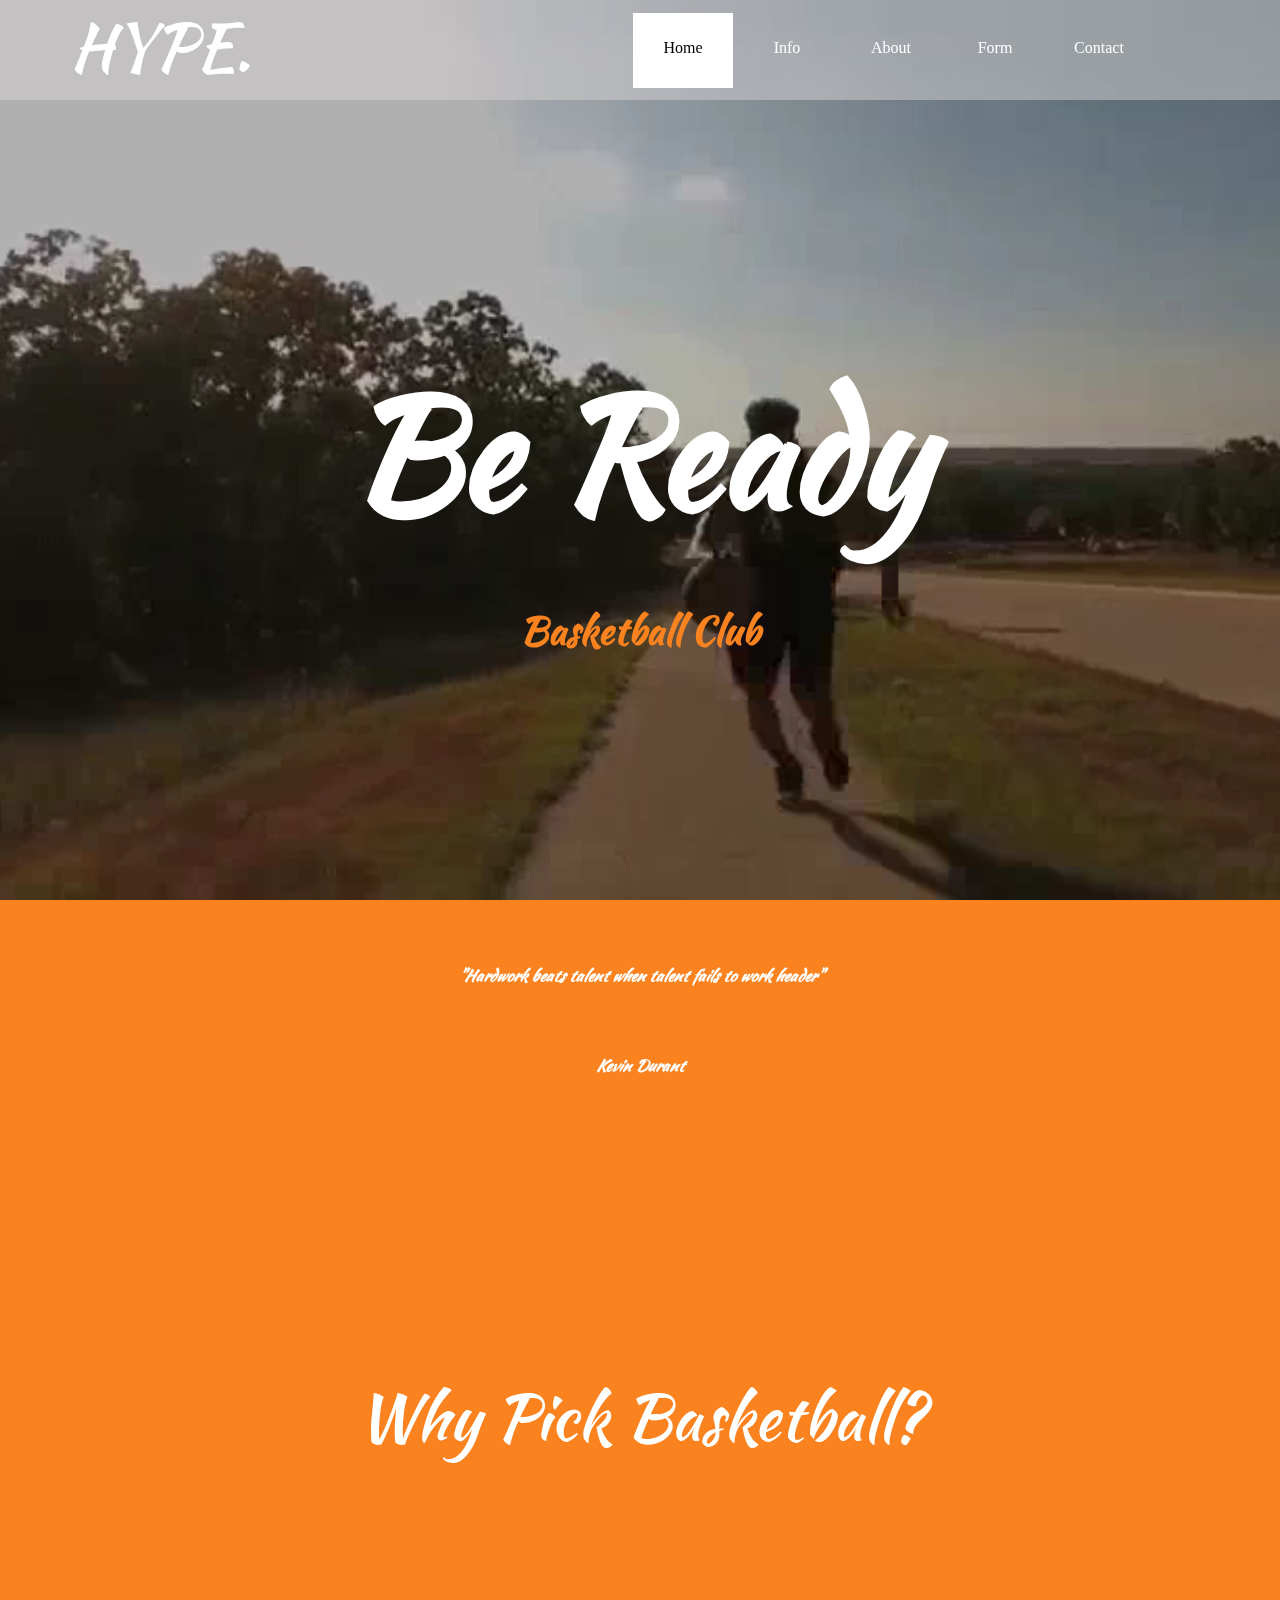
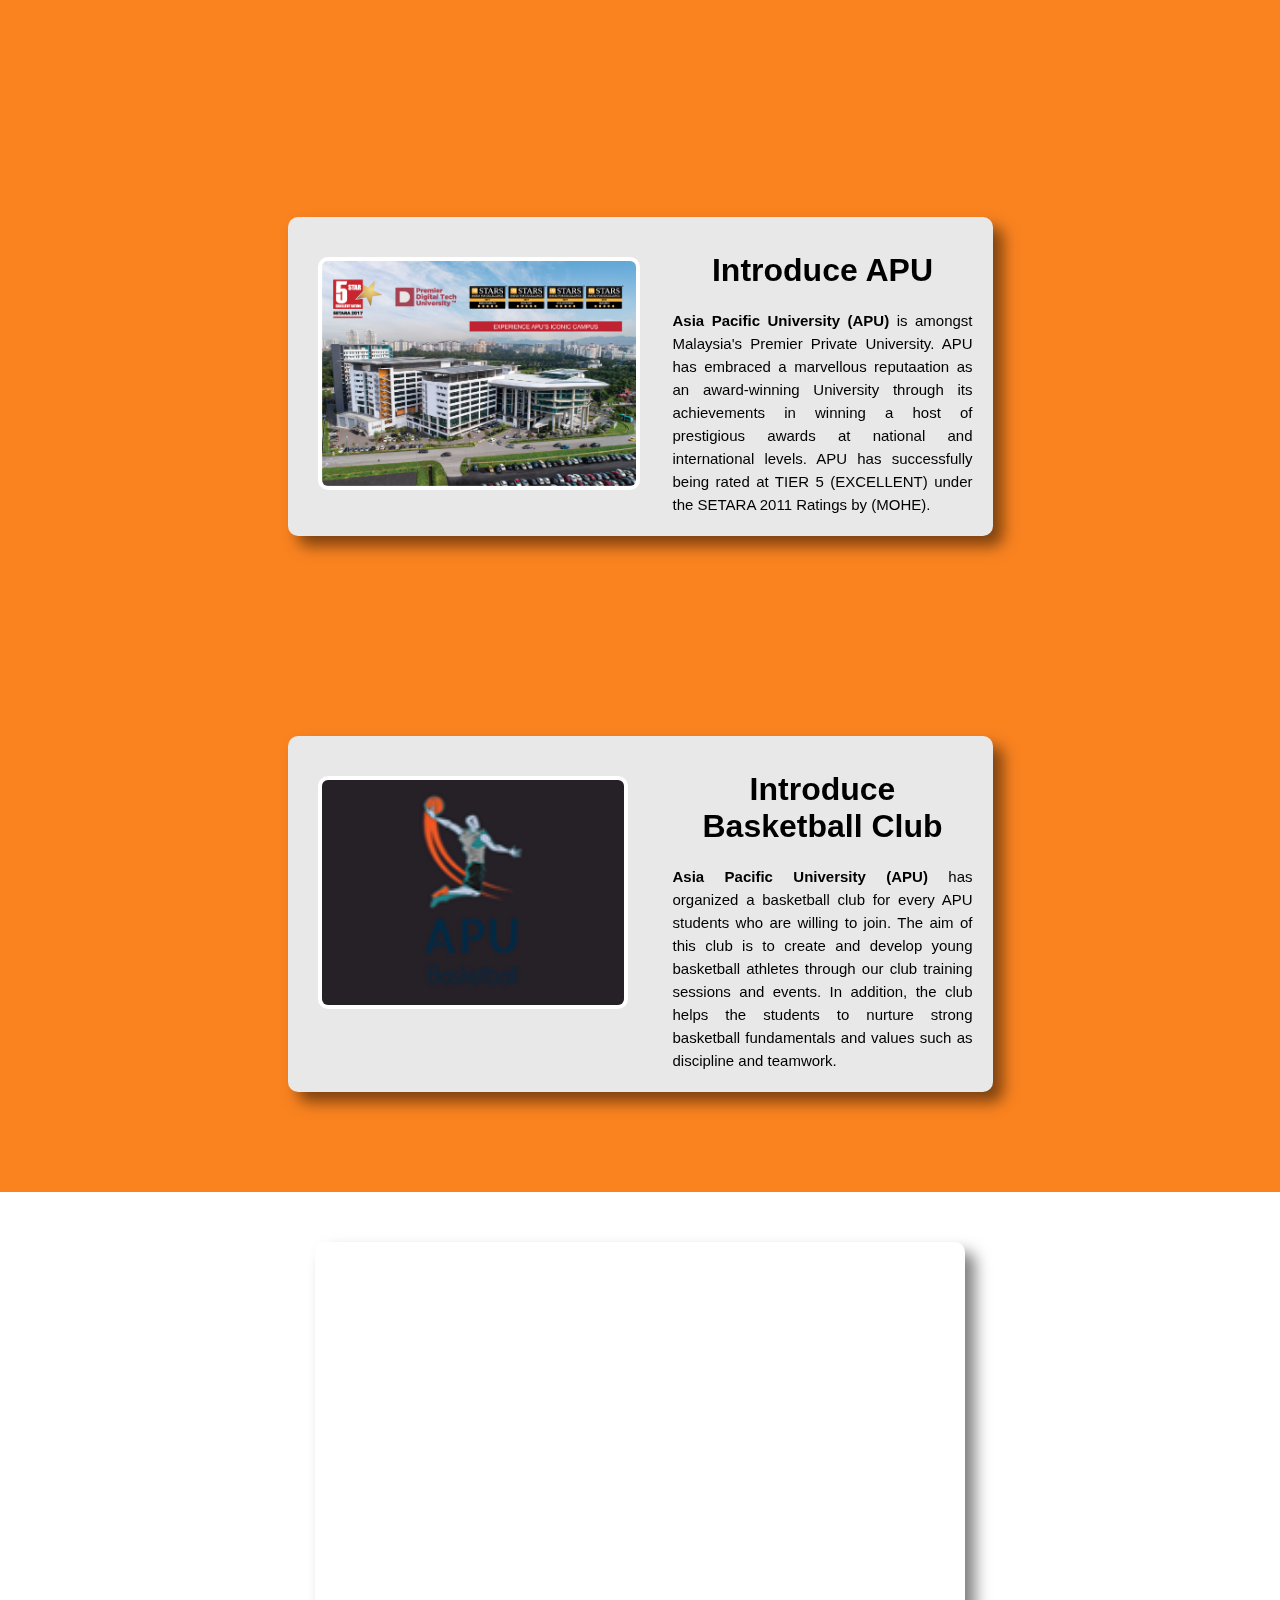
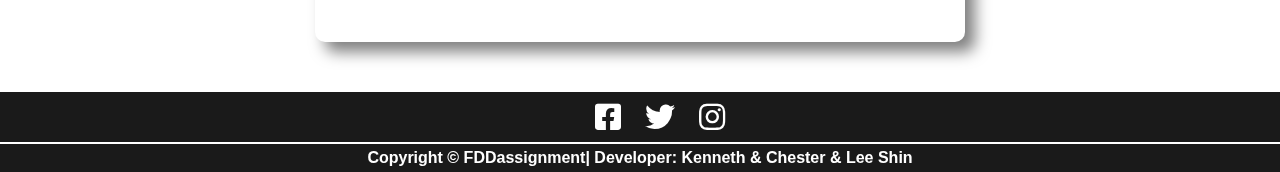
<file: index.html>
<html>
<head>
    <meta charset="utf-8">
    <meta name = "description" content = "Home Page">
    <meta name="viewport" content="width=device-width, initial-scale=1.0">
    <Title>Basketball Club</Title>
    <link rel="stylesheet" type="text/css" href="styling.css">
    <link rel="stylesheet" href="https://use.fontawesome.com/releases/v5.8.1/css/all.css">
    <script src="https://code.jquery.com/jquery-3.3.1.js"></script>
    <script type="text/javascript" src="functioning.js"></script>
</head>
<body>
<header>
    <button onclick="topFunction()" id="BUTton"><i class="fas fa-arrow-up"></i></button> <!--This is a scrolltotop button-->
    <nav id="navi" onscroll="navFunction()">
        <div class="toggle">
                <i class="fas fa-bars menu"></i>
        </div>
        <div class="logocnt">
            <p class="logo">HYPE.</p>
        </div>
        <ul class="topnav">
            <li><a href="index.html" class="unique">Home</a></li>
            <li class="dropdown"><a href="#" class="dropbtn">Info</a>
                <div class="dropdown-content">
                    <a href="event.html">Event</a>
                    <a href="getinvolved.html">Get Involved</a>
                    <a href="news.html" class="last">News</a>
                </div>
            </li>
            <li class="dropdown"><a href="#" class="dropbtn">About</a>
                <div class="dropdown-content">
                    <a href="basketball.html">Basketball</a>
                    <a href="history.html">History</a>
                    <a href="gallery.html" class="last">Gallery</a>
                </div>
            </li>
            <li class="dropdown"><a href="#" class="dropbtn">Form</a>
                <div class="dropdown-content">
                    <a href="registration.html">Registration</a>
                    <a href="feedbackform.html" class="last">Feedback</a>
                </div>
            </li>
            <li><a href="contact.html">Contact</a></li>
        </ul>
    </nav>
</header>
<section class="section_1" width="100%">
    <div class="parallax_1">
        <video autoplay muted loop id="HomeVideo" preload="true" src="home_basketball.mp4" type="video/mp4"></video></video>
        <div class="textcontainer_1">
            <div class="logo">
                Be Ready
            </div>
            <div class="support">
                Basketball Club
            </div>
        </div>
    </div>
    <div class="quotetext">
        <i class="quoteitalic">"Hardwork beats talent when talent fails to work header"</i>
        <p class="authoritalic">Kevin Durant</p>
    </div>
</section>



<div class="parallax2">
    <div class="para2cont">
        <div class="para2icon"><p>Why Pick Basketball?</p>
        </div>
        <div class="para2content">
            <ul>
                <li><i class="fas fa-basketball-ball hmmm"></i> It’s a team sport, but one player can make a huge impact.</li>
                <li><i class="fas fa-basketball-ball hmmm"></i>  Basketball is one of the cheapest sports to play.</li>
                <li><i class="fas fa-basketball-ball hmmm"></i>  Physically, it’s probably one of the best for the human body.</li>
                <li><i class="fas fa-basketball-ball hmmm"></i>  In basketball, you can play one-on-one or up to ten people at once.</li>
                <li><i class="fas fa-basketball-ball hmmm"></i>  The NBA is easily the coolest sports league.</li>
            </ul>
        </div>

    </div>
</div>

<section class="section_2">
    <div class="flexcenter">
        <div class="sec_responsive">
        <div class="sec_2_1">
                <img src="apuimg.png" alt="APU" class="apu_image">
                <div class="overlay">
                    <div class="text"><a href="http://www.apu.edu.my/" target="_blank">Click here to Visit</a></div>
                </div>
        </div>
        <div class="content_1">
            <h1>Introduce APU</h1>
            <p><b>Asia Pacific University (APU) </b> is amongst Malaysia's Premier Private University. APU has embraced a marvellous reputaation as an award-winning University through its achievements in winning a host of prestigious awards at national and international levels. APU has successfully being rated at TIER 5 (EXCELLENT) under the SETARA 2011 Ratings by (MOHE).</p>
        </div>
        </div>
        <div class="sec_responsive">
        <div class="sec_2_2">
            <img src="clubimg.png" alt="club" class="club_image">
                <div class="overlay">
                    <div class="text"><a href="https://www.facebook.com/groups/714160195281069/" target="_blank">Click here to Visit</a>
                    </div>
                </div>
        </div>
        <div class="content_1">
            <h1>Introduce Basketball Club</h1>
            <p><b>Asia Pacific University (APU) </b> has organized a basketball club for every APU students who are willing to join. The aim of this club is to create and develop young basketball athletes through our club training sessions and events. In addition, the club helps the students to nurture strong basketball fundamentals and values such as discipline and teamwork.</p>
        </div> 
        </div> 
    </div>
</section>

<div class="parallax_3">
    <div class="para3cont">
        <iframe width="560" height="315" src="https://www.youtube.com/embed/7IxXJReoymA" frameborder="0" allow="accelerometer; autoplay; encrypted-media; gyroscope; picture-in-picture" allowfullscreen></iframe>
    </div>
</div>

<footer>
    <div class="icon">
        <ul>
            <li><a href="www.facebook.com"><i class="fab fa-facebook-square"></i></a></li>
            <li><a href="www.twitter.com"><i class="fab fa-twitter"></i></a></li>
            <li><a href="www.instagram.com"><i class="fab fa-instagram"></i></a></li>
        </ul>
    </div>
    <hr color="white"/>
    <div class="copyright">
        Copyright &copy; FDDassignment| Developer: Kenneth & Chester & Lee Shin
    </div>
</footer>
</body>

</html>
</file>
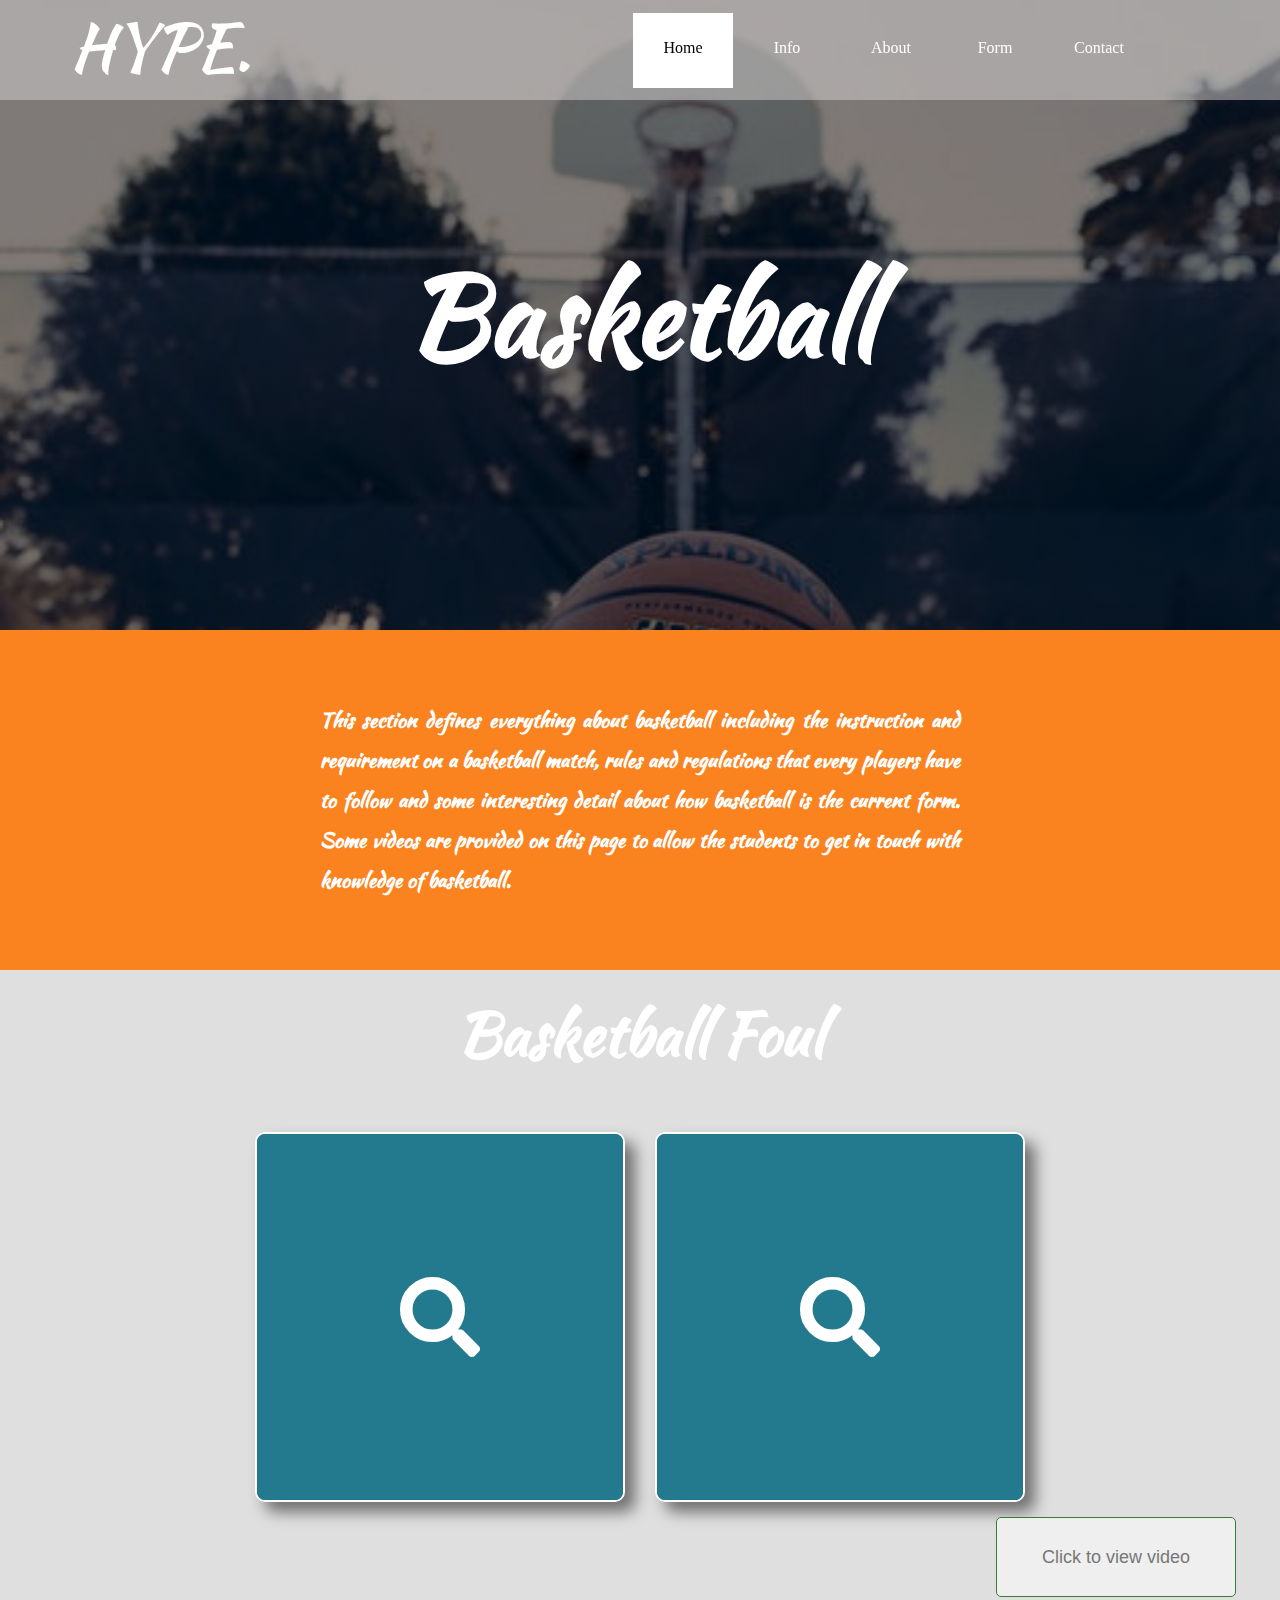
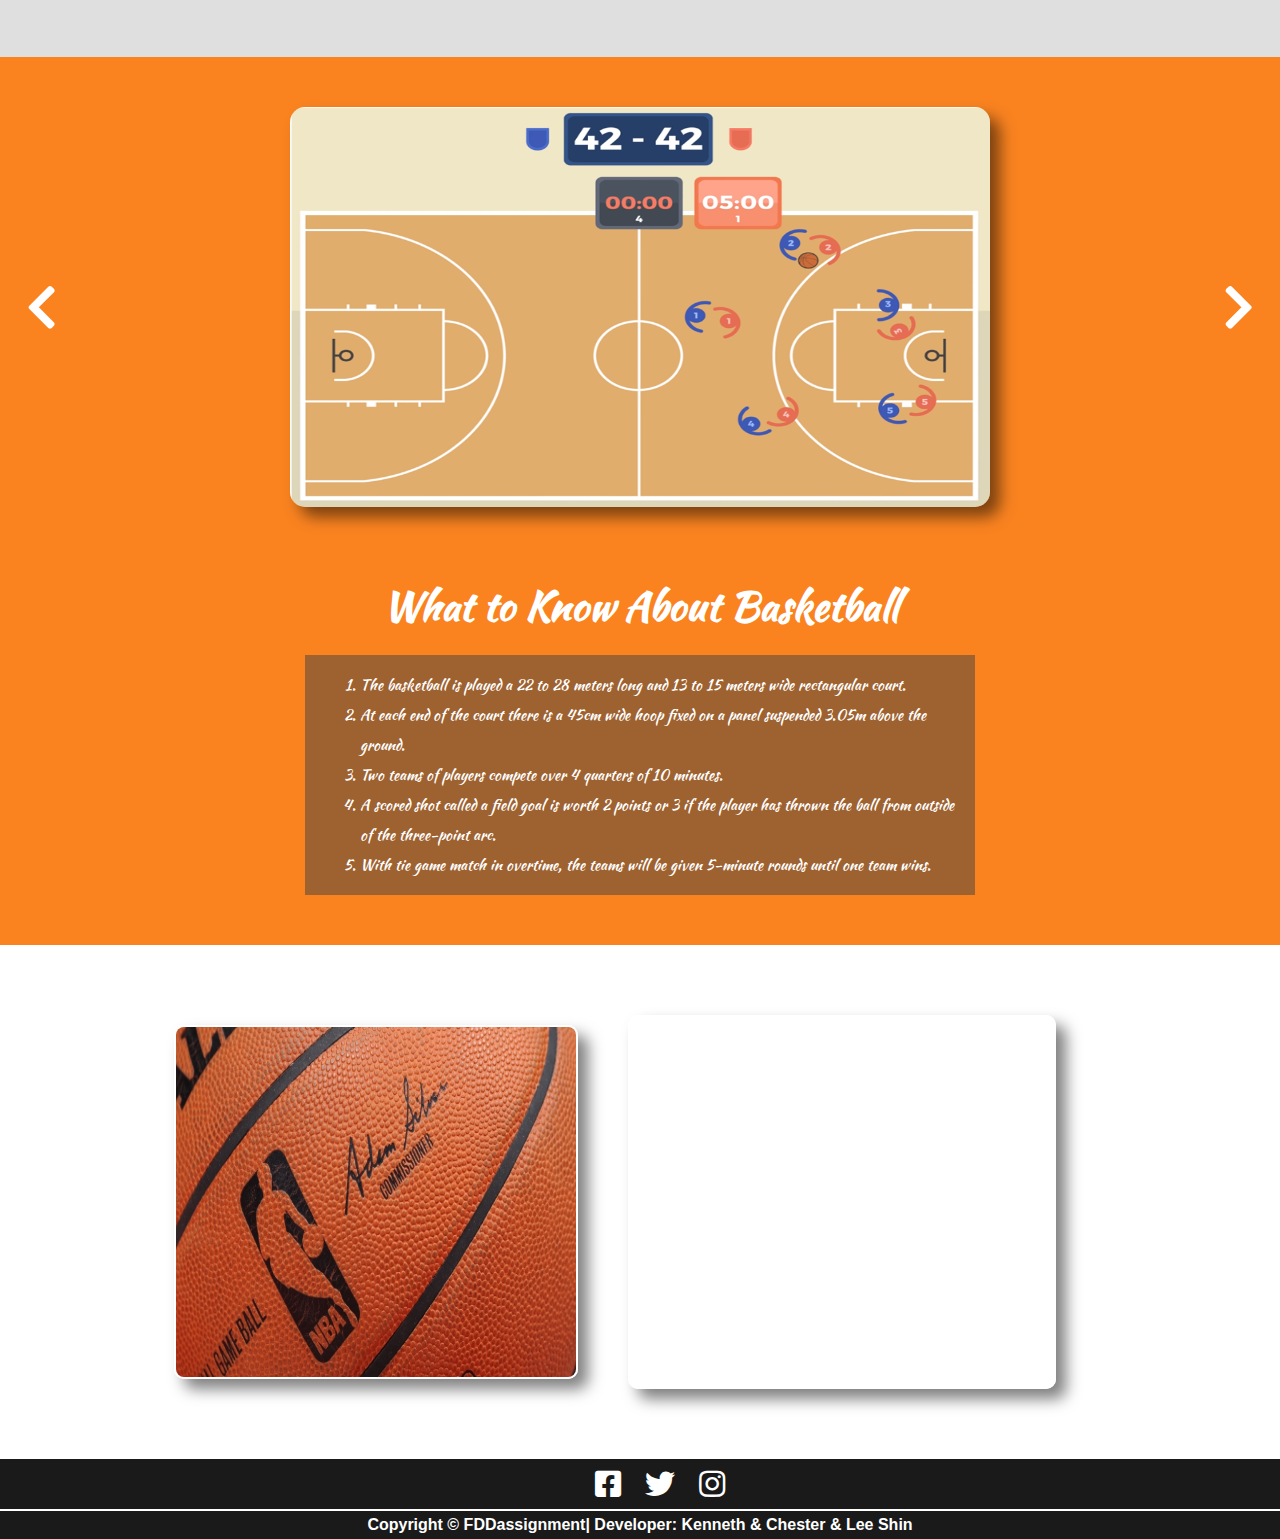
<file: basketball.html>
<html>
<head>
    <meta charset="utf-8">
    <meta name = "description" content = "Home Page">
    <meta name="viewport" content="width=device-width, initial-scale=1.0">
    <Title>Basketball Club</Title>
    <link rel="stylesheet" type="text/css" href="styling.css">
    <link rel="stylesheet" href="https://use.fontawesome.com/releases/v5.8.1/css/all.css">
    <script src="https://code.jquery.com/jquery-3.3.1.js"></script>
    <script type="text/javascript" src="functioning.js"></script>
</head>
<body>
<header>
    <button onclick="topFunction()" id="BUTton"><i class="fas fa-arrow-up"></i></button> <!--This is a scrolltotop button-->
    <nav id="navi" onscroll="navFunction()">
        <div class="toggle">
                <i class="fas fa-bars menu"></i>
        </div>
        <div class="logocnt">
            <p class="logo">HYPE.</p>
        </div>
        <ul class="topnav">
            <li><a href="index.html" class="unique">Home</a></li>
            <li class="dropdown"><a href="#" class="dropbtn">Info</a>
                <div class="dropdown-content">
                    <a href="event.html">Event</a>
                    <a href="getinvolved.html">Get Involved</a>
                    <a href="news.html" class="last">News</a>
                </div>
            </li>
            <li class="dropdown"><a href="#" class="dropbtn">About</a>
                <div class="dropdown-content">
                    <a href="basketball.html">Basketball</a>
                    <a href="history.html">History</a>
                    <a href="gallery.html" class="last">Gallery</a>
                </div>
            </li>
            <li class="dropdown"><a href="#" class="dropbtn">Form</a>
                <div class="dropdown-content">
                    <a href="registration.html">Registration</a>
                    <a href="feedbackform.html" class="last">Feedback</a>
                </div>
            </li>
            <li><a href="contact.html">Contact</a></li>
        </ul>
    </nav>
</header>

<div class="headingsec2">
    <h1>Basketball</h1>
</div>
<div class="parasec1">
    <p>This section defines everything about basketball including the instruction and requirement on a basketball match, rules and regulations that every players have to follow and some interesting detail about how basketball is the current form. Some videos are provided on this page to allow the students to get in touch with knowledge of basketball.
    </p>
</div>
<div class ="foulcont">
    <h2>Basketball Foul</h2>
    <div class="seccontainer">
        <div class="box">
            <div class="icon"><i class="fas fa-search"></i></div>
            <div class="contentz">
                <h3>Personal Fouls</h3>
                <p>Any violation committed is counted as personal fouls on the player. The defender can only block the opponent with the chest and move sideway and backward to defend. Any contact with the arms, shoulder, hips or knees can lead to a foul. If a player committed five fouls, he will be expelled from the game match. Each fouls will be penalized by two free-throws.</p>
            </div>
        </div>
        <div class="box">
            <div class="icon"><i class="fas fa-search"></i></div>
            <div class="contentz">
                    <h3>Unsporting Behavior Fouls</h3>
                    <p>If a player playing rough or excessive contact, the referee can call for unsporting behavior. If a player committed both kind of fouls, they will be sent off for the rest of the game. Technical foul in case of illegal gamemanship or dispute are penalized with one or more free-throws. During games, avoid committing fouls that there can be heavy penalties to the team.</p>
            </div>
        </div>
    </div>
    <div><button type="submit" onclick="videofunction()">Click to view video</button></div>
    <iframe id="togglevideo" width="560" height="315" src="https://www.youtube.com/embed/UJbBUi7SgtM" frameborder="0" allow="accelerometer; autoplay; encrypted-media; gyroscope; picture-in-picture" allowfullscreen  style="display:none"></iframe>
</div>
<div class="backcontainer">
    <div class="sldcont">
        <div class="sldwrap">
            <div class="inner-wrap">
                    <div class="sld"><img src="slider5.png"></div>
                    <div class="sld"><img src="slider1.png"></div>
                    <div class="sld"><img src="slider2.png"></div>
                    <div class="sld"><img src="slider3.png"></div>
                    <div class="sld"><img src="slider4.png"></div>
            </div>
        </div>

        <div class="leftbttn"><i class="fas fa-chevron-left" onclick="press(-1)"></i></div>
        <div class="rightbttn"><i class="fas fa-chevron-right" onclick="press(+1)"></i></div>
    </div>
    <h2>What to Know About Basketball</h2>
    <div class="r_n_rcont">
        <div class="r_n_r">
            <ol>
                <li>The basketball is played  a 22 to 28 meters long and 13 to 15 meters wide rectangular court.</li> 
                <li>At each end of the court there is a 45cm wide hoop fixed on a panel suspended 3.05m above the ground.</li>
                <li>Two teams of players compete over 4 quarters of 10 minutes.</li>
                <li>A scored shot called a field goal is worth 2 points or 3 if the player has thrown the ball from outside of the three-point arc.</li>
                <li>With tie game match in overtime, the teams will be given 5-minute rounds until one team wins.</li>

            </ol>
        </div>
    </div>
</div>
<div class="extracont">
    <img src = "extrasec.jpg" class="contimg">
    <div class="extrasec">
        <h3>Did you know?</h3>
        <p>Basketball is made with dotted surface to increase friction when contact. In early basketball games, the teams were using soccer balls to play. With the smooth surface of the ball,combined with the oil-polished floors, it created a slip-and-slide during game time. Players become more concerned about just trying to hold on the ball and less concerned about the purpose of the game.</p>
    </div>
</div>
<footer>
    <div class="icon">
        <ul>
            <li><a href="www.facebook.com"><i class="fab fa-facebook-square"></i></a></li>
            <li><a href="www.twitter.com"><i class="fab fa-twitter"></i></a></li>
            <li><a href="www.instagram.com"><i class="fab fa-instagram"></i></a></li>
        </ul>
    </div>
    <hr color="white"/>
    <div class="copyright">
        Copyright &copy; FDDassignment| Developer: Kenneth & Chester & Lee Shin
    </div>
</footer>
</body>

</html>
</file>
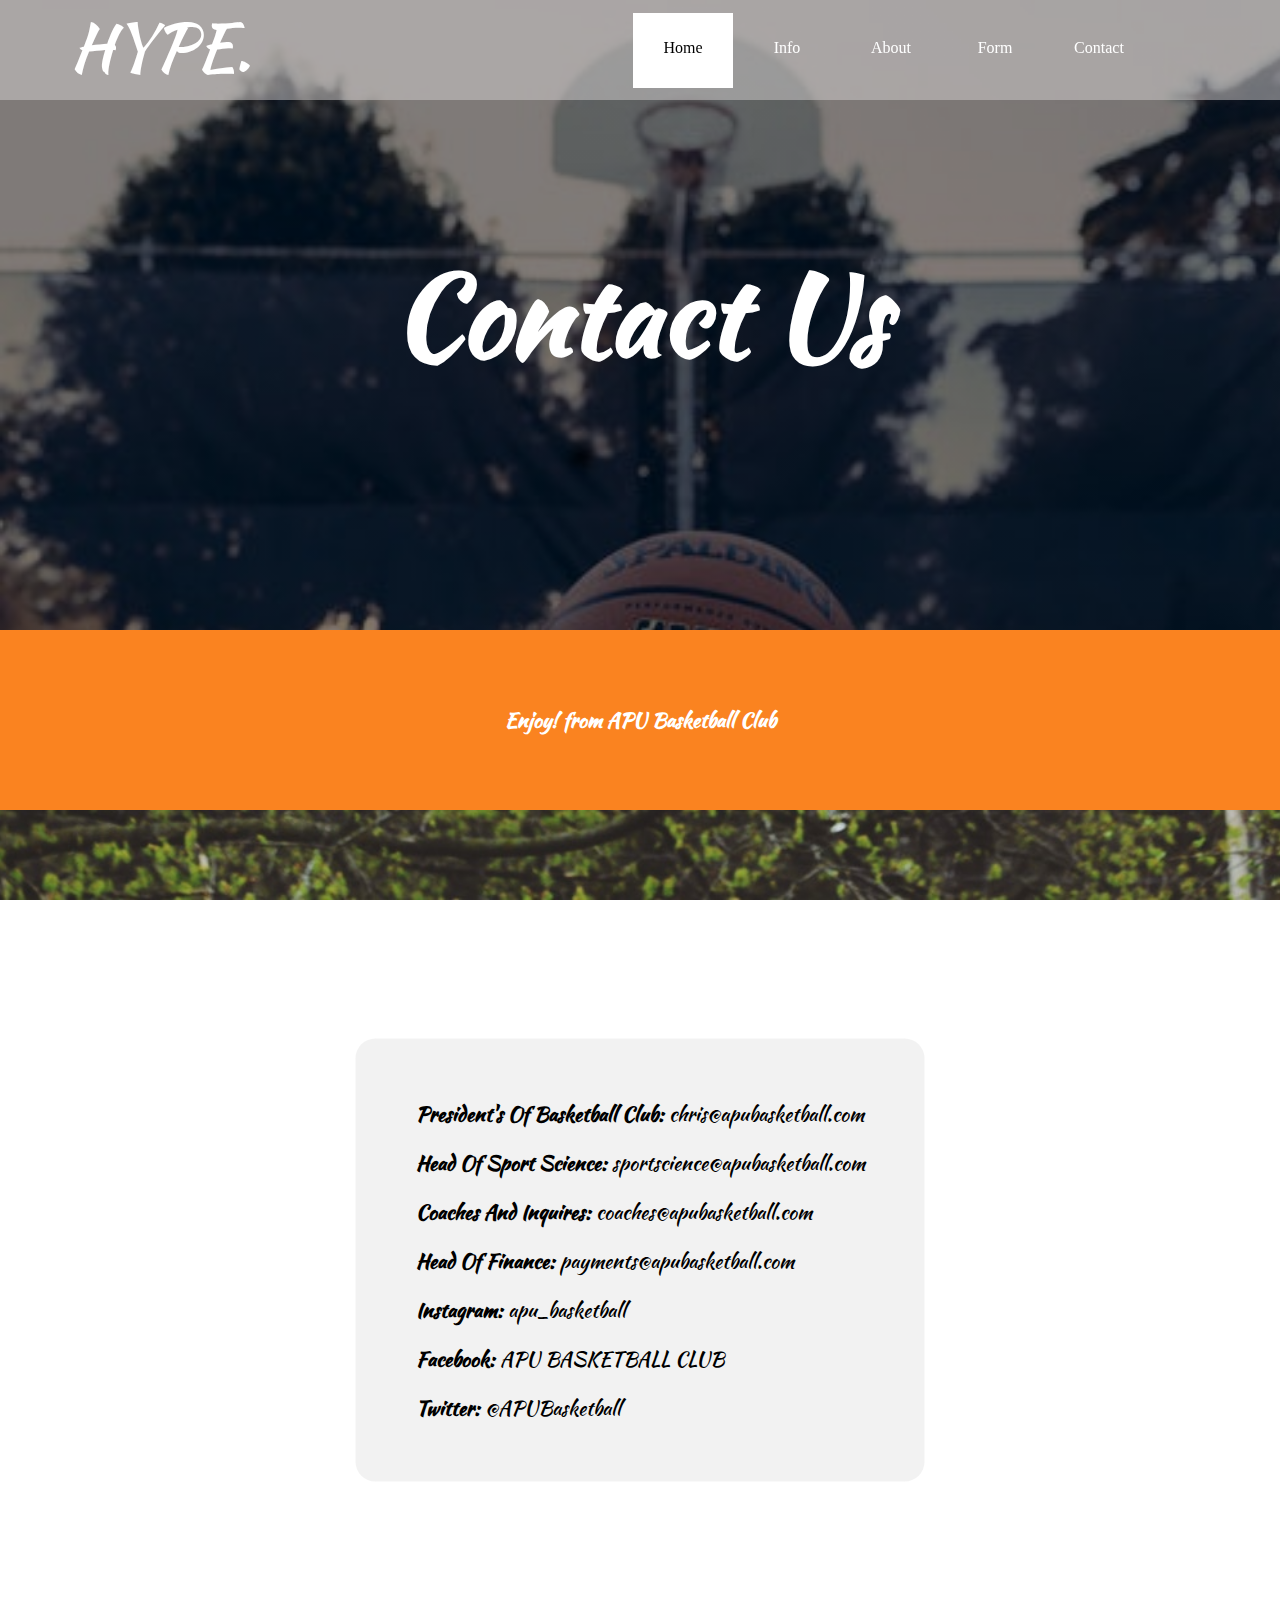
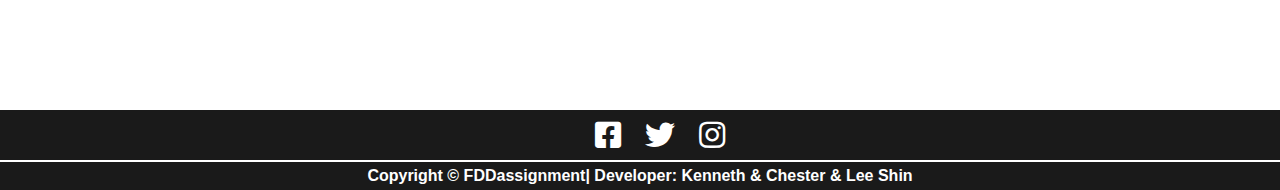
<file: contact.html>
<html>
<head>
    <meta charset="utf-8">
    <meta name = "description" content = "Home Page">
    <meta name="viewport" content="width=device-width, initial-scale=1.0">
    <Title>Basketball Club</Title>
    <link rel="stylesheet" type="text/css" href="styling.css">
    <link rel="stylesheet" href="https://use.fontawesome.com/releases/v5.8.1/css/all.css">
    <script src="https://code.jquery.com/jquery-3.3.1.js"></script>
    <script type="text/javascript" src="functioning.js"></script>
</head>
<body>
<header>
    <button onclick="topFunction()" id="BUTton"><i class="fas fa-arrow-up"></i></button> <!--This is a scrolltotop button-->
    <nav id="navi" onscroll="navFunction()">
        <div class="toggle">
                <i class="fas fa-bars menu"></i>
        </div>
        <div class="logocnt">
            <p class="logo">HYPE.</p>
        </div>
        <ul class="topnav">
            <li><a href="index.html" class="unique">Home</a></li>
            <li class="dropdown"><a href="#" class="dropbtn">Info</a>
                <div class="dropdown-content">
                    <a href="event.html">Event</a>
                    <a href="getinvolved.html">Get Involved</a>
                    <a href="news.html" class="last">News</a>
                </div>
            </li>
            <li class="dropdown"><a href="#" class="dropbtn">About</a>
                <div class="dropdown-content">
                    <a href="basketball.html">Basketball</a>
                    <a href="history.html">History</a>
                    <a href="gallery.html" class="last">Gallery</a>
                </div>
            </li>
            <li class="dropdown"><a href="#" class="dropbtn">Form</a>
                <div class="dropdown-content">
                    <a href="registration.html">Registration</a>
                    <a href="feedbackform.html" class="last">Feedback</a>
                </div>
            </li>
            <li><a href="contact.html">Contact</a></li>
        </ul>
    </nav>
</header>
<div class="headingsec2">
    <h1>Contact Us</h1>
</div>
<div class="parasec1">
    <p style="text-align:center">Enjoy! from APU Basketball Club</p>
</div>
<div class="contactcont">
    <div class="contactsec">
        <div class="linecontact">
            <b>President's Of Basketball Club:</b>  chris@apubasketball.com 
        </div>
        <div class="linecontact">
            <b>Head Of Sport Science:</b>   sportscience@apubasketball.com
        </div>
        <div class="linecontact">
            <b>Coaches And Inquires:</b>    coaches@apubasketball.com
        </div>
        <div class="linecontact">
            <b>Head Of Finance:</b> payments@apubasketball.com
        </div>
        <div class="linecontact">
            <b>Instagram:</b> apu_basketball
        </div>
        <div class="linecontact">
            <b>Facebook:</b> APU BASKETBALL CLUB
        </div>
        <div class="linecontact">
            <b>Twitter:</b> @APUBasketball
        </div>
    </div>
</div>
<footer>
    <div class="icon">
        <ul>
            <li><a href="www.facebook.com"><i class="fab fa-facebook-square"></i></a></li>
            <li><a href="www.twitter.com"><i class="fab fa-twitter"></i></a></li>
            <li><a href="www.instagram.com"><i class="fab fa-instagram"></i></a></li>
        </ul>
    </div>
    <hr color="white"/>
    <div class="copyright">
        Copyright &copy; FDDassignment| Developer: Kenneth & Chester & Lee Shin
    </div>
</footer>
</body>
</html>
</file>
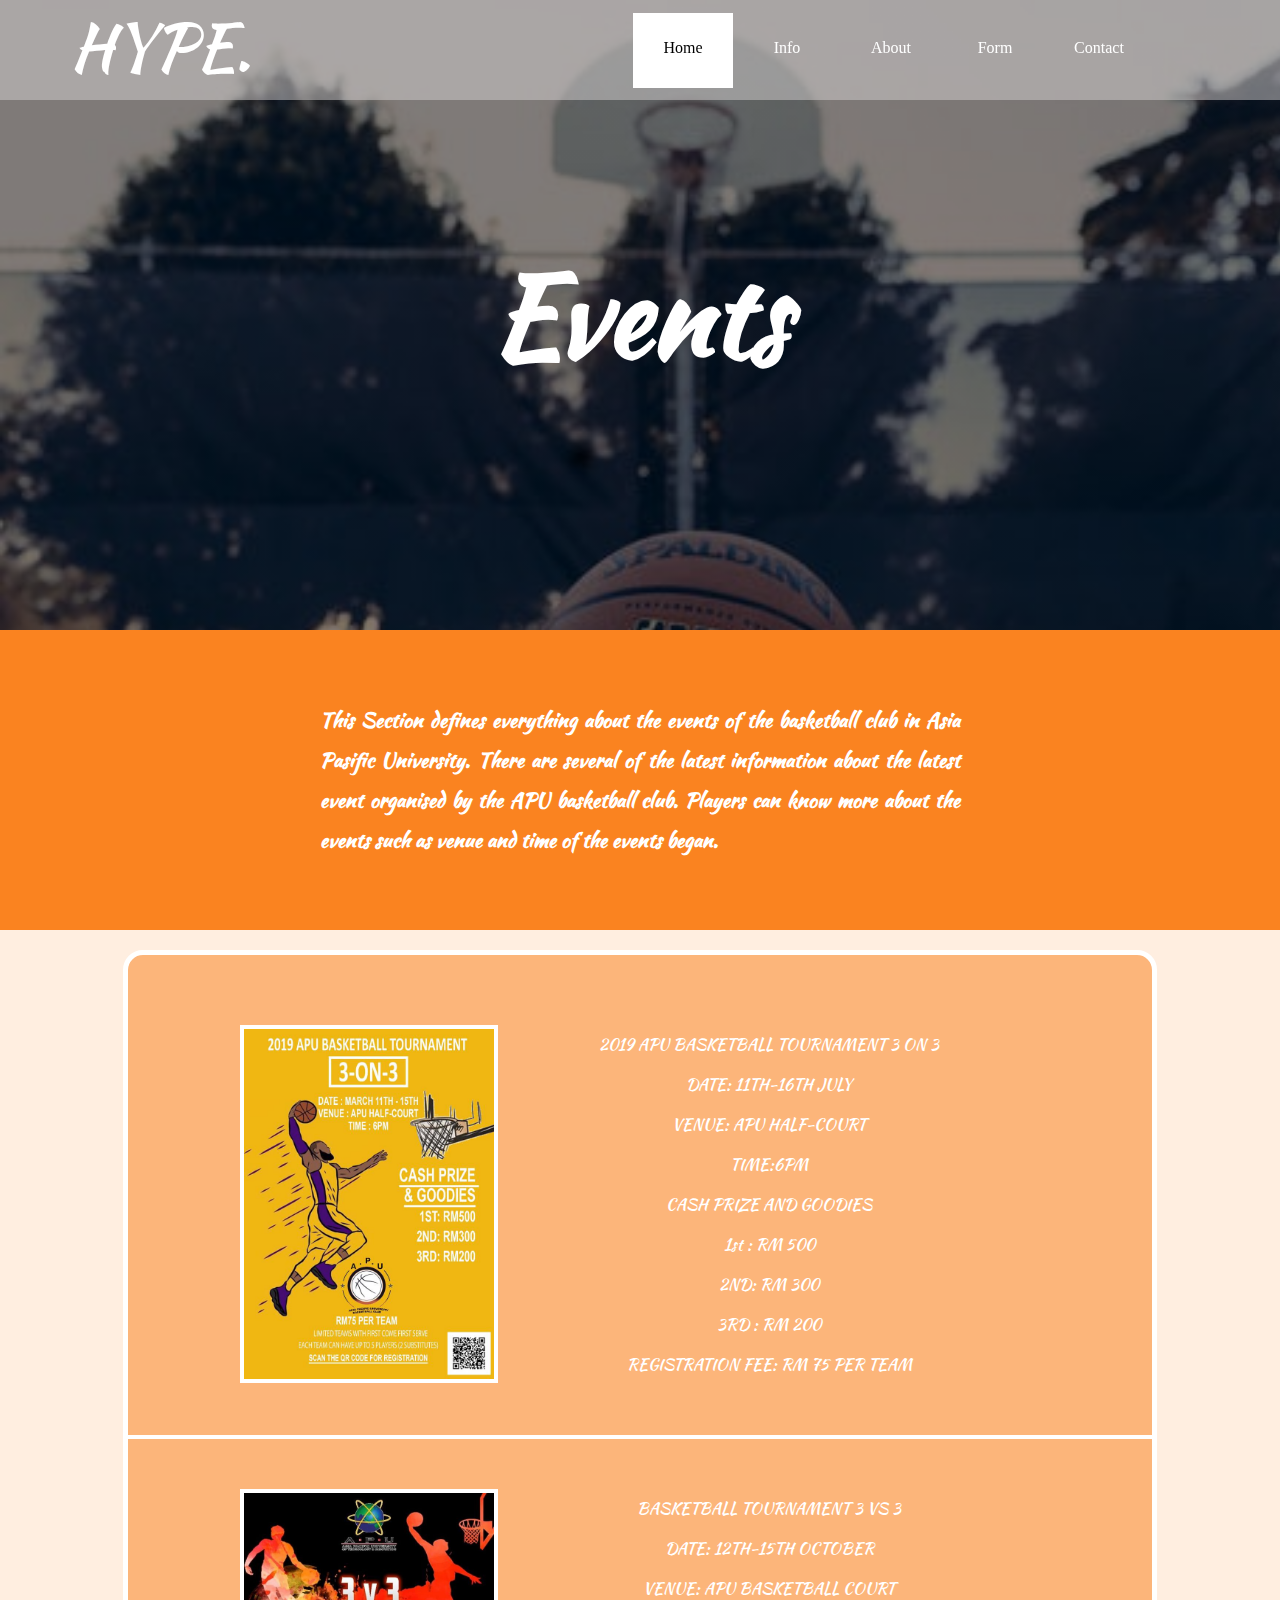
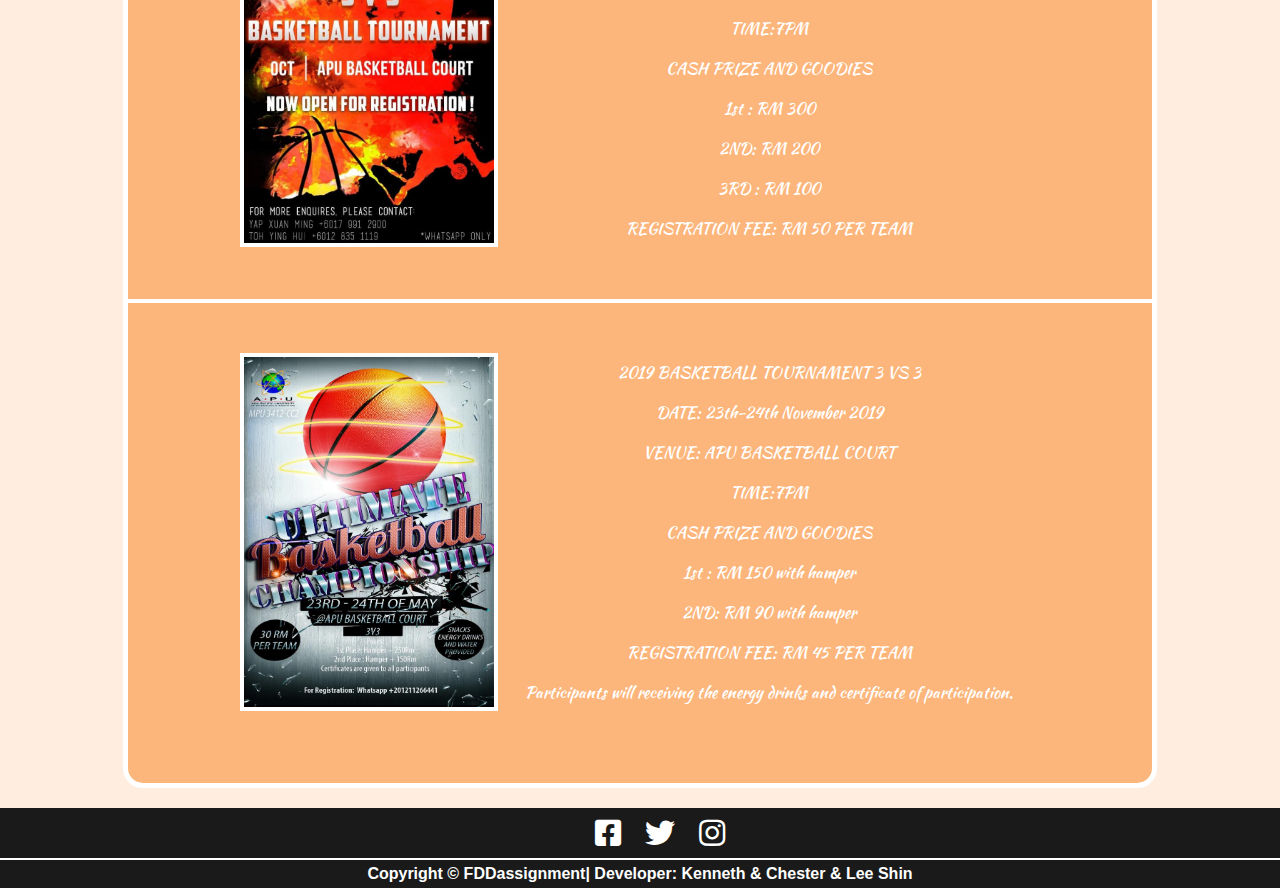
<file: event.html>
<html>
<head>
    <meta charset="utf-8">
    <meta name = "description" content = "Home Page">
    <meta name="viewport" content="width=device-width, initial-scale=1.0">
    <Title>Basketball Club</Title>
    <link rel="stylesheet" type="text/css" href="styling.css">
    <link rel="stylesheet" href="https://use.fontawesome.com/releases/v5.8.1/css/all.css">
    <script src="https://code.jquery.com/jquery-3.3.1.js"></script>
    <script type="text/javascript" src="functioning.js"></script>
</head>
<body>
<header>
    <button onclick="topFunction()" id="BUTton"><i class="fas fa-arrow-up"></i></button> <!--This is a scrolltotop button-->
    <nav id="navi" onscroll="navFunction()">
        <div class="toggle">
                <i class="fas fa-bars menu"></i>
        </div>
        <div class="logocnt">
            <p class="logo">HYPE.</p>
        </div>
        <ul class="topnav">
            <li><a href="index.html" class="unique">Home</a></li>
            <li class="dropdown"><a href="#" class="dropbtn">Info</a>
                <div class="dropdown-content">
                    <a href="event.html">Event</a>
                    <a href="getinvolved.html">Get Involved</a>
                    <a href="news.html" class="last">News</a>
                </div>
            </li>
            <li class="dropdown"><a href="#" class="dropbtn">About</a>
                <div class="dropdown-content">
                    <a href="basketball.html">Basketball</a>
                    <a href="history.html">History</a>
                    <a href="gallery.html" class="last">Gallery</a>
                </div>
            </li>
            <li class="dropdown"><a href="#" class="dropbtn">Form</a>
                <div class="dropdown-content">
                    <a href="registration.html">Registration</a>
                    <a href="feedbackform.html" class="last">Feedback</a>
                </div>
            </li>
            <li><a href="contact.html">Contact</a></li>
        </ul>
    </nav>
</header>
<div class="headingsec2">
    <h1>Events</h1>
</div>
<div class="parasec1">
    <p>This Section defines everything about the events of the basketball club in Asia Pasific University. There are several of the latest information about the latest event organised by the APU basketball club. Players can know more about the events such as venue and time of the events began.
    </p>
</div>

<div class="eventsection">
    <div class="section1">
        <div class="eventcont1">
            <div class="eventimg">
                <img src="eventimg1.jpg">
            </div>
            <p>
                2019 APU BASKETBALL TOURNAMENT 3 ON 3 <br/> 
                DATE: 11TH-16TH JULY<br/> 
                VENUE: APU HALF-COURT<br/> 
                TIME:6PM<br/> 
                CASH PRIZE AND GOODIES<br/> 
                1st : RM 500<br/> 
                2ND: RM 300<br/> 
                3RD : RM 200<br/> 
                REGISTRATION FEE: RM 75 PER TEAM<br/> 
            </p>
        </div>
        <hr/>
        <div class="eventcont2">
            <div class="eventimg">
                <img src="eventimg2.jpeg">
            </div>
            <p>
                BASKETBALL TOURNAMENT 3 VS 3<br/>
                DATE: 12TH-15TH OCTOBER<br/>
                VENUE: APU BASKETBALL COURT<br/>
                TIME:7PM<br/>
                CASH PRIZE AND GOODIES<br/>
                1st : RM 300<br/>
                2ND: RM 200<br/>
                3RD : RM 100<br/>
                REGISTRATION FEE: RM 50 PER TEAM<br/>            
            </p>
        </div>
        <hr/>
        <div class="eventcont3">
            <div class="eventimg">
                <img src="eventimg3.jpeg">
            </div>
            <p>
                2019 BASKETBALL TOURNAMENT 3 VS 3<br/>
                DATE: 23th-24th November 2019<br/>
                VENUE: APU BASKETBALL COURT<br/>
                TIME:7PM<br/>
                CASH PRIZE AND GOODIES<br/>
                1st : RM 150 with hamper<br/>
                2ND: RM 90 with hamper<br/>
                REGISTRATION FEE: RM 45 PER TEAM<br/>
                Participants will receiving the energy drinks and certificate of participation.<br/>
            </p>
        </div>
    </div>
</div>

<footer>
    <div class="icon">
        <ul>
            <li><a href="www.facebook.com"><i class="fab fa-facebook-square"></i></a></li>
            <li><a href="www.twitter.com"><i class="fab fa-twitter"></i></a></li>
            <li><a href="www.instagram.com"><i class="fab fa-instagram"></i></a></li>
        </ul>
    </div>
    <hr color="white"/>
    <div class="copyright">
        Copyright &copy; FDDassignment| Developer: Kenneth & Chester & Lee Shin
    </div>
</footer>
</body>

</html>
</file>
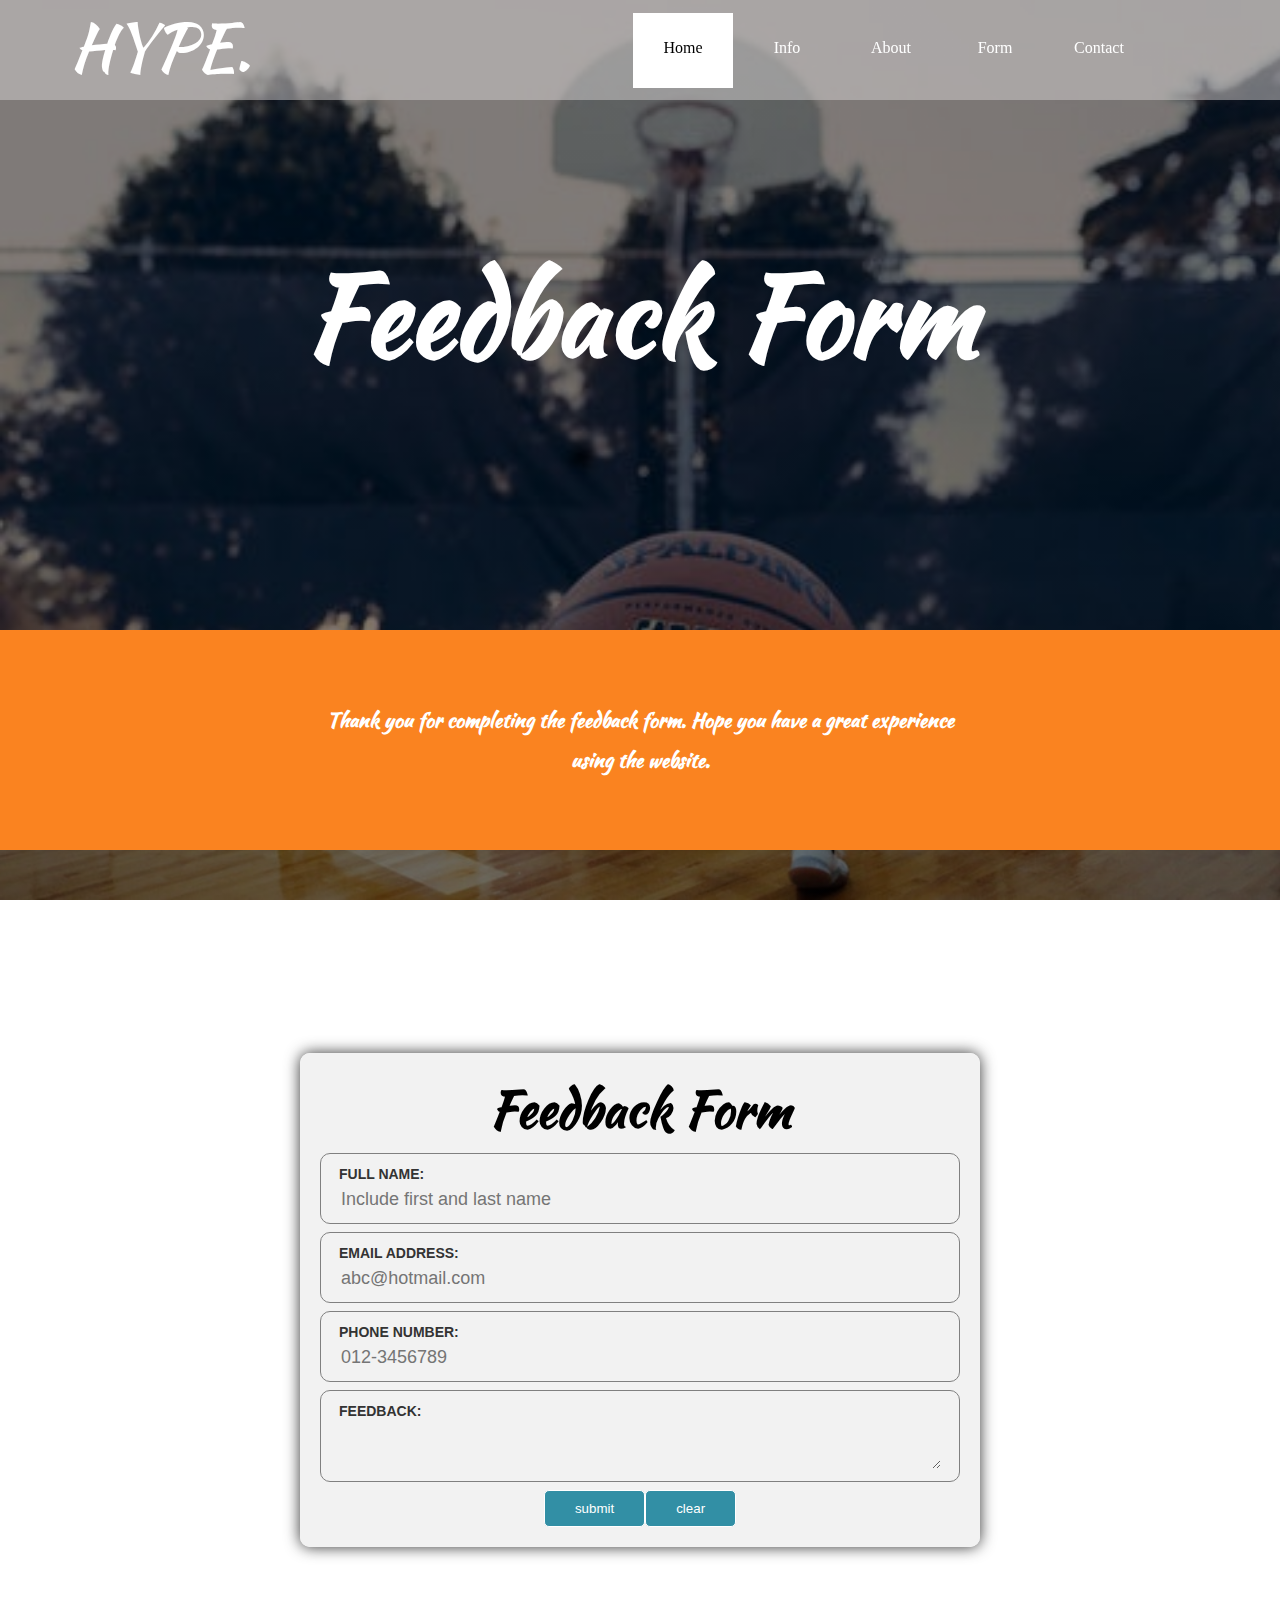
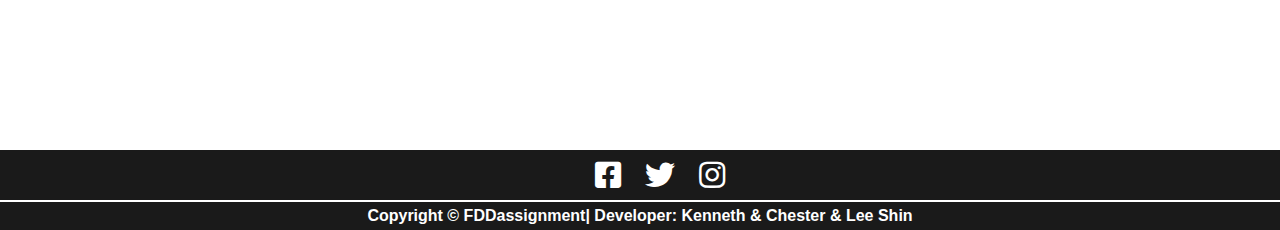
<file: feedbackform.html>
<html>
<head>
    <meta charset="utf-8">
    <meta name = "description" content = "Home Page">
    <meta name="viewport" content="width=device-width, initial-scale=1.0">
    <Title>Basketball Club</Title>
    <link rel="stylesheet" type="text/css" href="styling.css">
    <link rel="stylesheet" href="https://use.fontawesome.com/releases/v5.8.1/css/all.css">
    <script src="https://code.jquery.com/jquery-3.3.1.js"></script>
    <script type="text/javascript" src="functioning.js"></script>
</head>
<body>
<header>
    <button onclick="topFunction()" id="BUTton"><i class="fas fa-arrow-up"></i></button> <!--This is a scrolltotop button-->
    <nav id="navi" onscroll="navFunction()">
        <div class="toggle">
                <i class="fas fa-bars menu"></i>
        </div>
        <div class="logocnt">
            <p class="logo">HYPE.</p>
        </div>
        <ul class="topnav">
            <li><a href="index.html" class="unique">Home</a></li>
            <li class="dropdown"><a href="#" class="dropbtn">Info</a>
                <div class="dropdown-content">
                    <a href="event.html">Event</a>
                    <a href="getinvolved.html">Get Involved</a>
                    <a href="news.html" class="last">News</a>
                </div>
            </li>
            <li class="dropdown"><a href="#" class="dropbtn">About</a>
                <div class="dropdown-content">
                    <a href="basketball.html">Basketball</a>
                    <a href="history.html">History</a>
                    <a href="gallery.html" class="last">Gallery</a>
                </div>
            </li>
            <li class="dropdown"><a href="#" class="dropbtn">Form</a>
                <div class="dropdown-content">
                    <a href="registration.html">Registration</a>
                    <a href="feedbackform.html" class="last">Feedback</a>
                </div>
            </li>
            <li><a href="contact.html">Contact</a></li>
        </ul>
    </nav>
</header>
<div class="headingsec2">
    <h1>Feedback Form</h1>
</div>


<div class="parasec1">
    <p style="text-align:center">
        Thank you for completing the feedback form. Hope you have a great experience using the website.
    </p>
</div>
<section class="feedbackcont">
    <div class="feedbacksec">
        <h1>Feedback Form</h1>
        <form name="myForm" action ="#" onsubmit="return validateForm()" method="post">
            <div class="linefb">
                <label for="name">Full Name:</label>
                <input type="text" name="fname" id="name" placeholder="Include first and last name">
            </div>
            <div class="linefb">
                <label for="email">Email Address:</label>
                <input type="email" name="femail" id="email" placeholder="abc@hotmail.com">
            </div>
            <div class="linefb">
                <label for="phone">Phone Number:</label>
                <input type="text" name="fphone" id="phone" placeholder="012-3456789">
            </div>
            <div class="linefb">
                <label for="feedback">Feedback:</label>
                <textarea name="ffeedback" id="feedback"></textarea>
            </div>
            <div class="bttnfunction">
                <input type="submit" name="Submit" value="submit">
                <input type="reset" name="Clear" value="clear">
            </div>
        </form>
    </div>
</section>
<footer>
    <div class="icon">
        <ul>
            <li><a href="www.facebook.com"><i class="fab fa-facebook-square"></i></a></li>
            <li><a href="www.twitter.com"><i class="fab fa-twitter"></i></a></li>
            <li><a href="www.instagram.com"><i class="fab fa-instagram"></i></a></li>
        </ul>
    </div>
    <hr color="white"/>
    <div class="copyright">
        Copyright &copy; FDDassignment| Developer: Kenneth & Chester & Lee Shin
    </div>
</footer>
</body>

</html>
</file>
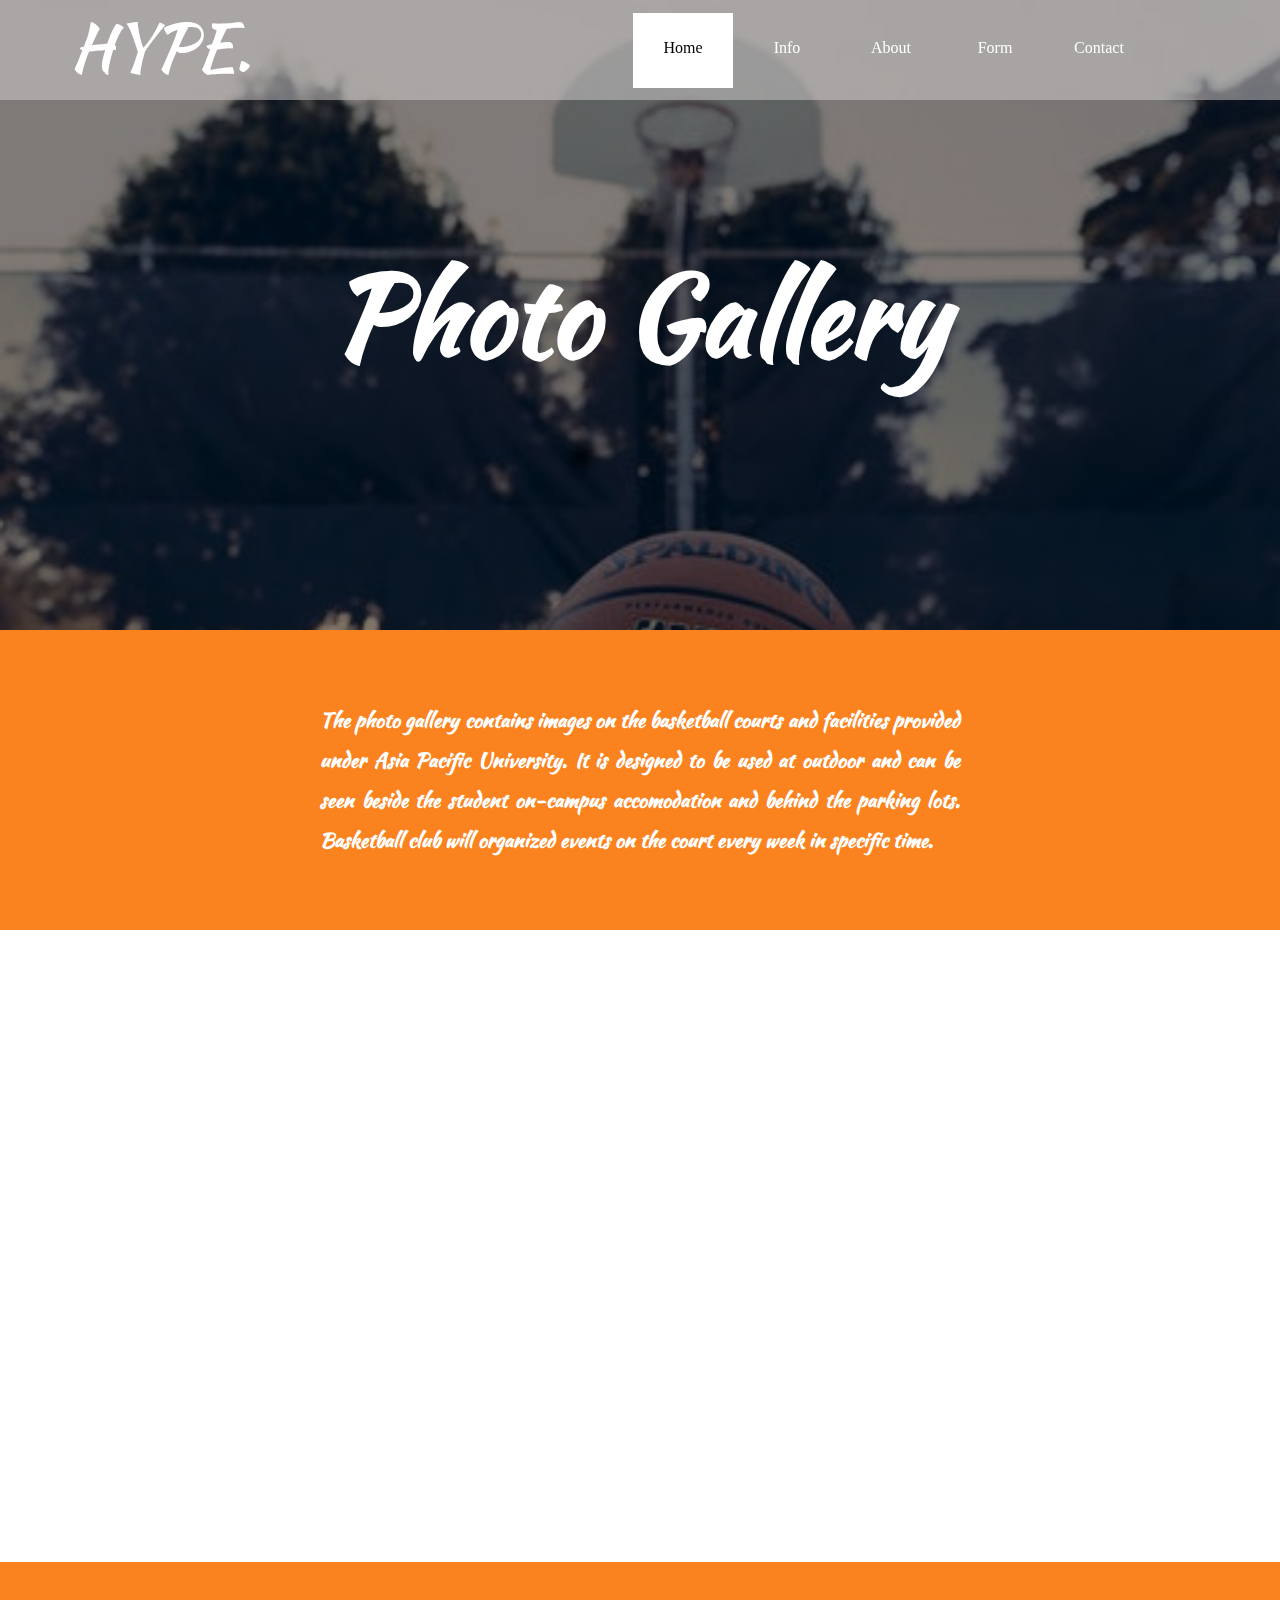
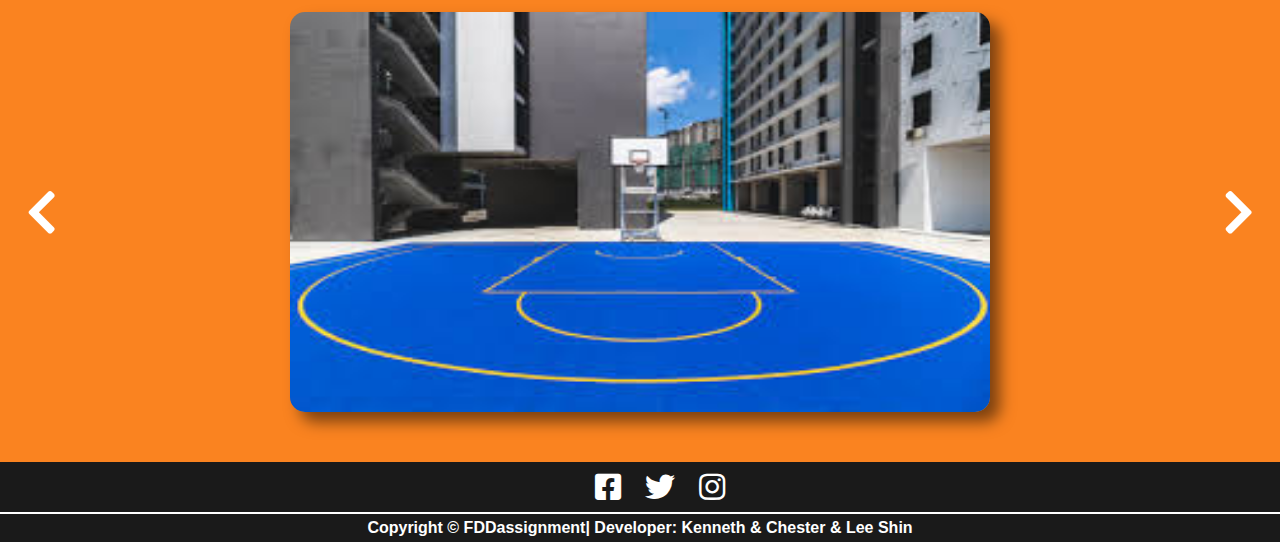
<file: gallery.html>
<html>
<head>
    <meta charset="utf-8">
    <meta name = "description" content = "Gallery Page">
    <meta name="viewport" content="width=device-width, initial-scale=1.0">
    <Title>Basketball Club</Title>
    <link rel="stylesheet" type="text/css" href="styling.css">
    <link rel="stylesheet" href="https://use.fontawesome.com/releases/v5.8.1/css/all.css">
    <!--javascript function for the responsive nav bar-->
    <script src="https://code.jquery.com/jquery-3.3.1.js" ></script>
    <script type="text/javascript" src="functioning.js">
    </script>

</head>
<body>
<header>
    <button onclick="topFunction()" id="BUTton"><i class="fas fa-arrow-up"></i></button> <!--This is a scrolltotop button-->
    <nav id="navi" onscroll="navFunction()">
        <div class="toggle">
                <i class="fas fa-bars menu"></i>
        </div>
        <div class="logocnt">
            <p class="logo">HYPE.</p>
        </div>
        <ul class="topnav">
            <li><a href="index.html" class="unique">Home</a></li>
            <li class="dropdown"><a href="#" class="dropbtn">Info</a>
                <div class="dropdown-content">
                    <a href="whatwedo.html">What We Do</a>
                    <a href="event.html">Event</a>
                    <a href="getinvolved.html">Get Involved</a>
                    <a href="news.html" class="last">News</a>
                </div>
            </li>
            <li class="dropdown"><a href="#" class="dropbtn">About</a>
                <div class="dropdown-content">
                    <a href="basketball.html">Basketball</a>
                    <a href="history.html">History</a>
                    <a href="gallery.html" class="last">Gallery</a>
                </div>
            </li>
            <li class="dropdown"><a href="#" class="dropbtn">Form</a>
                <div class="dropdown-content">
                    <a href="registration.html">Registration</a>
                    <a href="feedbackform.html" class="last">Feedback</a>
                </div>
            </li>
            <li><a href="contact.html">Contact</a></li>
        </ul>
    </nav>
</header>
<div class="headingsec3">
    <h1>Photo Gallery</h1>
</div>
<div class="parasec2">
    <p>The photo gallery contains images on the basketball courts and facilities provided under Asia Pacific University. It is designed to be used at outdoor and can be seen beside the student on-campus accomodation and behind the parking lots.  Basketball club will organized events on the court every week in specific time. 
    </p>
</div>


<div class="winningcont">
    <div class="winningsec">
        <h1>Basketball Competition</h1>
        <p>Beside is one of the basketball competitions organized by the club owner to encourage club members to join the competition on winning appalling rewards and attract more students to join the club to get to know more about basketball.</p>
    </div>
</div>


<div class="sldcont">
    <div class="sldwrap">
        <div class="inner-wrap">
            <div class="sld"><img src="gallery1.jpg"></div>
            <div class="sld"><img src="gallery2.jpg"></div>
            <div class="sld"><img src="gallery3.jpg"></div>
            <div class="sld"><img src="gallery4.jpg"></div>
            <div class="sld"><img src="gallery5.jpg"></div>
            <div class="sld"><img src="gallery6.jpg"></div>
        </div>
    </div>
    <div class="leftbttn"><i class="fas fa-chevron-left" onclick="press(-1)"></i></div>
    <div class="rightbttn" onclick="press(+1)"><i class="fas fa-chevron-right"></i></div>
</div>

<footer>
    <div class="icon">
        <ul>
            <li><a href="www.facebook.com"><i class="fab fa-facebook-square"></i></a></li>
            <li><a href="www.twitter.com"><i class="fab fa-twitter"></i></a></li>
            <li><a href="www.instagram.com"><i class="fab fa-instagram"></i></a></li>
        </ul>
    </div>
    <hr color="white"/>
    <div class="copyright">
        Copyright &copy; FDDassignment| Developer: Kenneth & Chester & Lee Shin
    </div>
</footer>
</body>
</html>
</file>
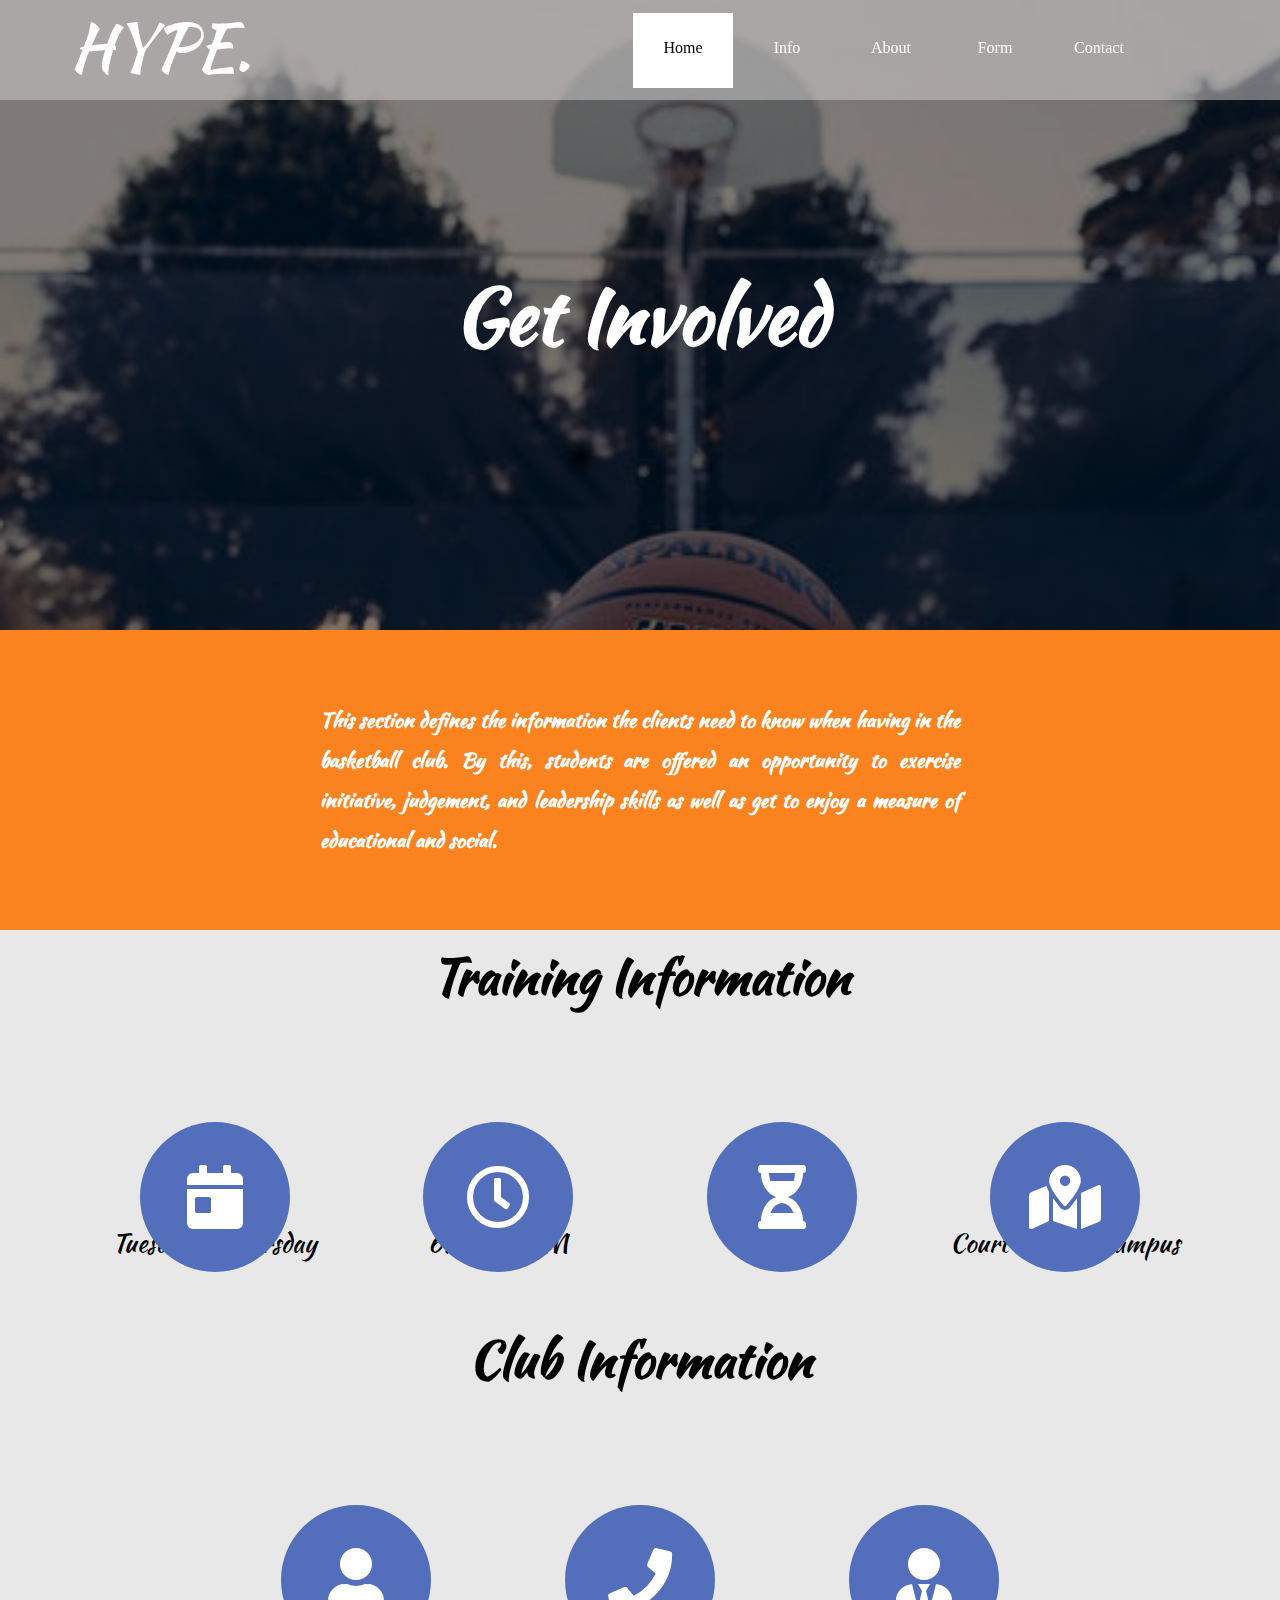
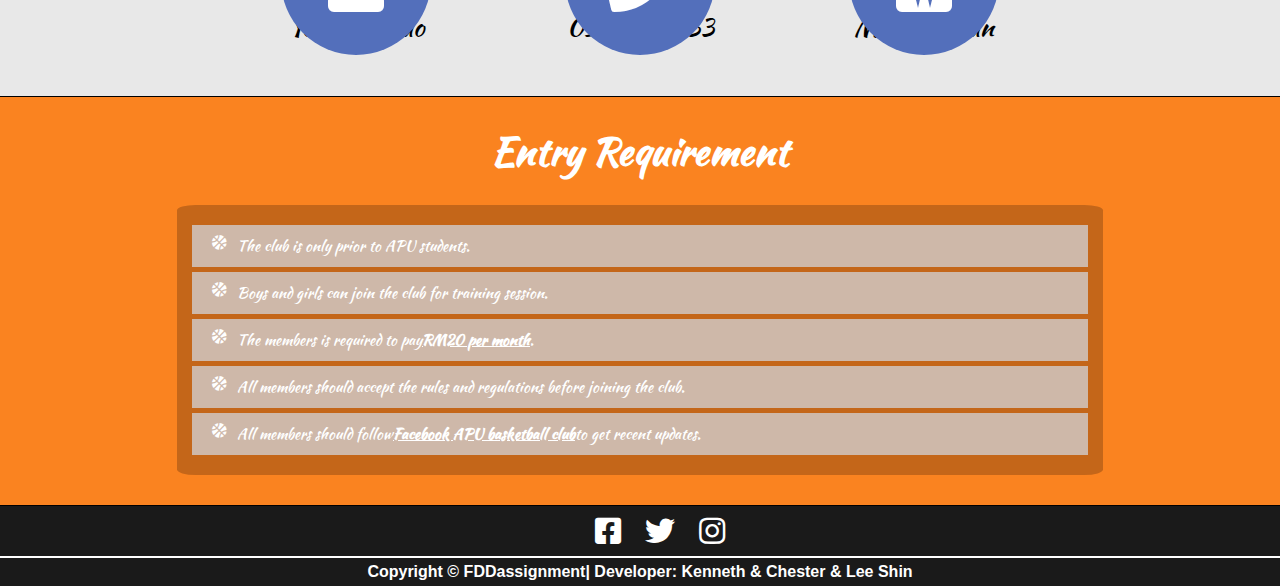
<file: getinvolved.html>
<html>
<head>
    <meta charset="utf-8">
    <meta name = "description" content = "Home Page">
    <meta name="viewport" content="width=device-width, initial-scale=1.0">
    <Title>Basketball Club</Title>
    <link rel="stylesheet" type="text/css" href="styling.css">
    <link rel="stylesheet" href="https://use.fontawesome.com/releases/v5.8.1/css/all.css">
    <script src="https://code.jquery.com/jquery-3.3.1.js"></script>
    <script type="text/javascript" src="functioning.js"></script>
</head>
<body>
<header>
    <button onclick="topFunction()" id="BUTton"><i class="fas fa-arrow-up"></i></button> <!--This is a scrolltotop button-->
    <nav id="navi" onscroll="navFunction()">
        <div class="toggle">
                <i class="fas fa-bars menu"></i>
        </div>
        <div class="logocnt">
            <p class="logo">HYPE.</p>
        </div>
        <ul class="topnav">
            <li><a href="index.html" class="unique">Home</a></li>
            <li class="dropdown"><a href="#" class="dropbtn">Info</a>
                <div class="dropdown-content">
                    <a href="event.html">Event</a>
                    <a href="getinvolved.html">Get Involved</a>
                    <a href="news.html" class="last">News</a>
                </div>
            </li>
            <li class="dropdown"><a href="#" class="dropbtn">About</a>
                <div class="dropdown-content">
                    <a href="basketball.html">Basketball</a>
                    <a href="history.html">History</a>
                    <a href="gallery.html" class="last">Gallery</a>
                </div>
            </li>
            <li class="dropdown"><a href="#" class="dropbtn">Form</a>
                <div class="dropdown-content">
                    <a href="registration.html">Registration</a>
                    <a href="feedbackform.html" class="last">Feedback</a>
                </div>
            </li>
            <li><a href="contact.html">Contact</a></li>
        </ul>
    </nav>
</header>
<section class="headingsec1">
    <h1>Get Involved</h1>
</section>
<div class="parasec1">
    <p>
        This section defines the information the clients need to know when having in the basketball club. By this, students are offered an opportunity to exercise initiative, judgement, and leadership skills as well as get to enjoy a measure of educational and social.
    </p>
</div>

<div class="infosection">
    <div class="infobox">
        <h2>Training Information</h2>
        <table>
            <tr>
                <th><div class="circle"><i class="fas fa-calendar-day"></i></div></th>
                <th><div class="circle"><i class="far fa-clock"></i></div></th>
                <th><div class="circle"><i class="fas fa-hourglass-half"></i></div></th>
                <th><div class="circle"><i class="fas fa-map-marked-alt"></i></div></th>
            </tr>
            <tr>
                <td class="uniqueadd">Tuesday & Thursday</td>
                <td>6PM to 9PM</td>
                <td>Two Hours</td>
                <td>Court A, APU Campus</td>
            </tr>
        </table>
    </div>
    <div class="infobox">
        <h2>Club Information</h2>
        <table>
            <tr>
                <th><div class="circle"><i class="fas fa-user"></i></div></th>
                <th><div class="circle"><i class="fas fa-phone"></i></div></th>
                <th><div class="circle"><i class="fas fa-user-tie"></i></div></th>
            </tr>
            <tr>
                <td class="uniqueadd">Yen Wei Biao</td>
                <td>012-2115933</td>
                <td>Mr Illangivan</td>

            </tr>
        </table>
    </div>
</div>
<div class="entryreq">
    <h3>Entry Requirement</h3>
    <ul>
        <li><i class="fas fa-basketball-ball"></i>The club is only prior to APU students.</li>
        <li><i class="fas fa-basketball-ball"></i>Boys and girls can join the club for training session.</li>
        <li><i class="fas fa-basketball-ball"></i>The members is required to pay <b> RM20 per month </b>.</li>
        <li><i class="fas fa-basketball-ball"></i>All members should accept the rules and regulations before joining the club.</li>
        <li><i class="fas fa-basketball-ball"></i> All members should follow <b> Facebook APU basketball club </b> to get recent updates.</li>
    </ul>
</div>
</div>
<footer>
    <div class="icon">
        <ul>
            <li><a href="www.facebook.com"><i class="fab fa-facebook-square"></i></a></li>
            <li><a href="www.twitter.com"><i class="fab fa-twitter"></i></a></li>
            <li><a href="www.instagram.com"><i class="fab fa-instagram"></i></a></li>
        </ul>
    </div>
    <hr color="white"/>
    <div class="copyright">
        Copyright &copy; FDDassignment| Developer: Kenneth & Chester & Lee Shin
    </div>
</footer>
</body>

</html>
</file>
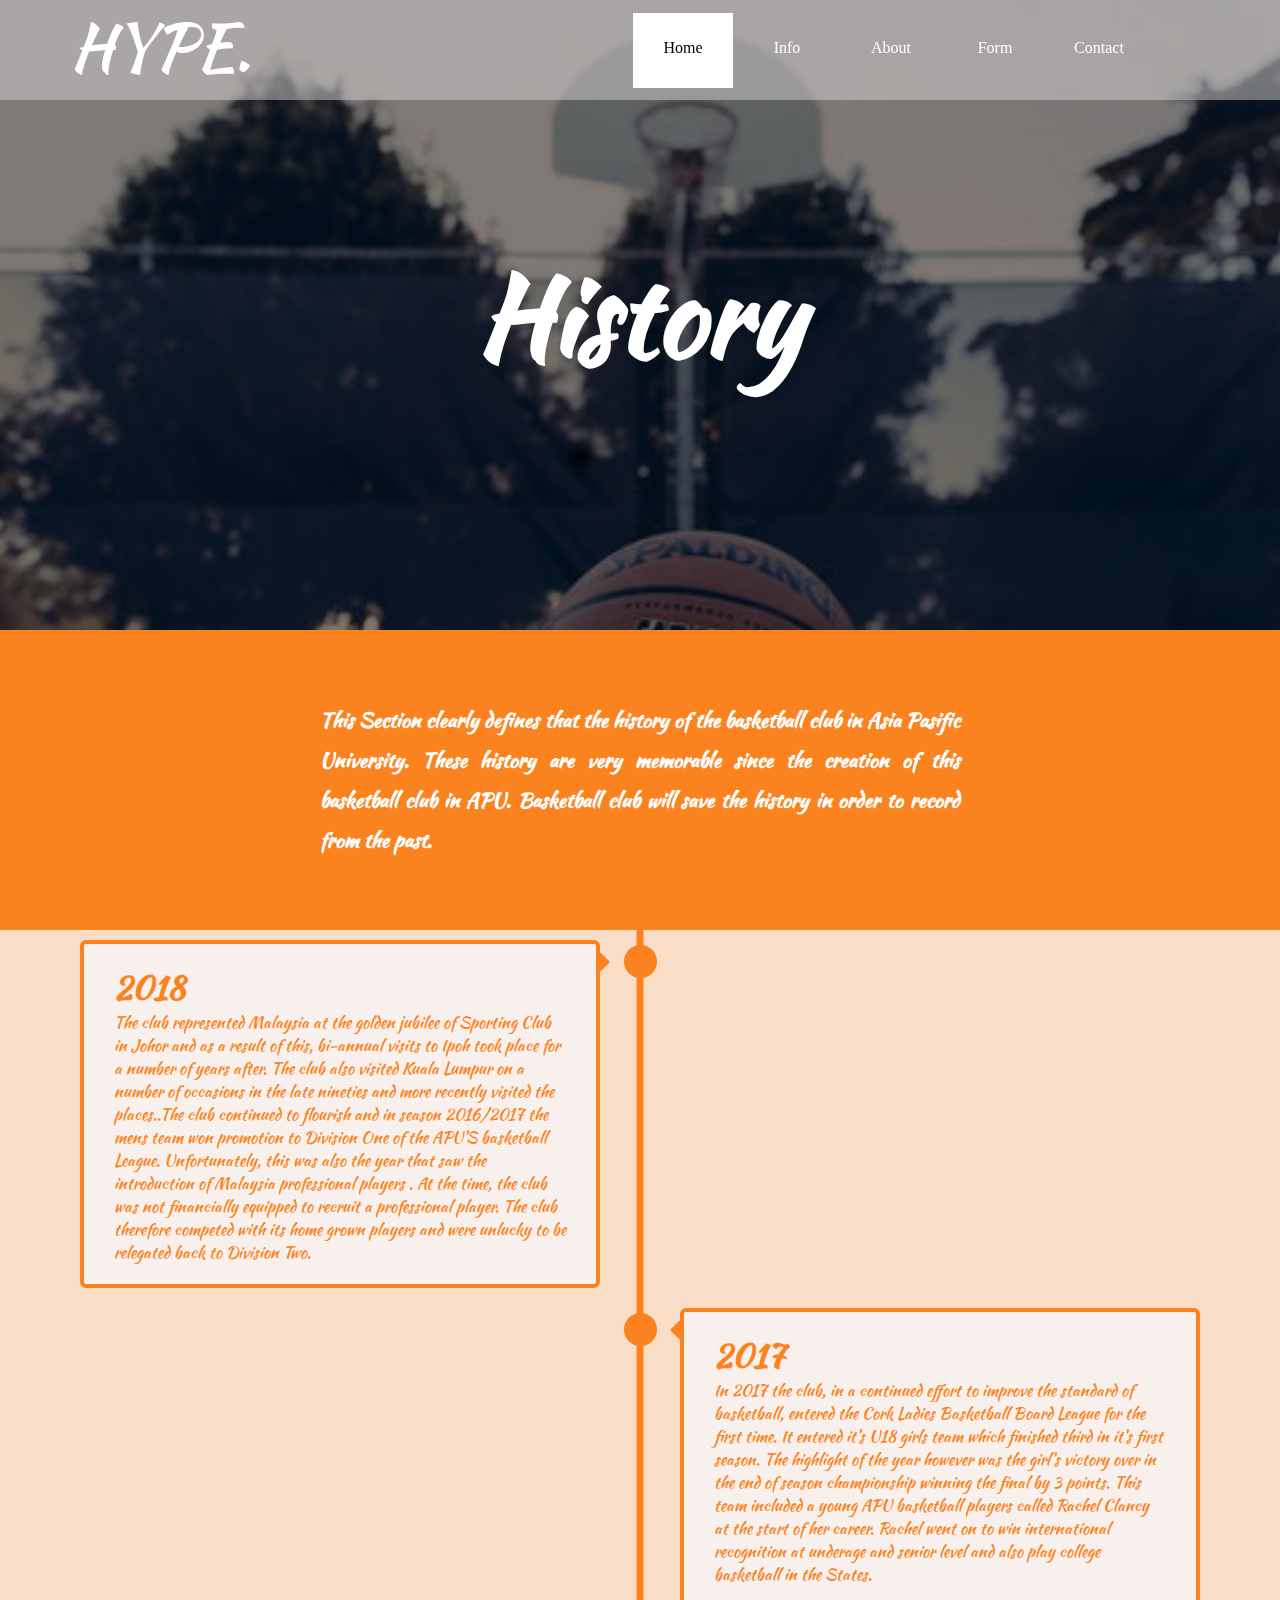
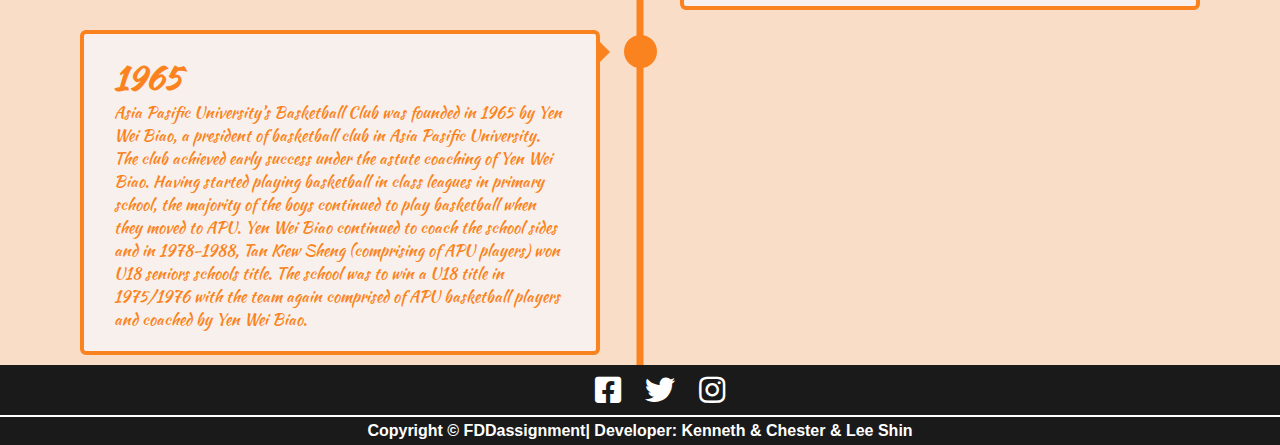
<file: history.html>
<html>
<head>
    <meta charset="utf-8">
    <meta name = "description" content = "Home Page">
    <meta name="viewport" content="width=device-width, initial-scale=1.0">
    <Title>Basketball Club</Title>
    <link rel="stylesheet" type="text/css" href="styling.css">
    <link rel="stylesheet" href="https://use.fontawesome.com/releases/v5.8.1/css/all.css">
    <script src="https://code.jquery.com/jquery-3.3.1.js"></script>
    <script type="text/javascript" src="functioning.js"></script>
</head>
<body>
<header>
    <button onclick="topFunction()" id="BUTton"><i class="fas fa-arrow-up"></i></button> <!--This is a scrolltotop button-->
    <nav id="navi" onscroll="navFunction()">
        <div class="toggle">
                <i class="fas fa-bars menu"></i>
        </div>
        <div class="logocnt">
            <p class="logo">HYPE.</p>
        </div>
        <ul class="topnav">
            <li><a href="index.html" class="unique">Home</a></li>
            <li class="dropdown"><a href="#" class="dropbtn">Info</a>
                <div class="dropdown-content">
                    <a href="event.html">Event</a>
                    <a href="getinvolved.html">Get Involved</a>
                    <a href="news.html" class="last">News</a>
                </div>
            </li>
            <li class="dropdown"><a href="#" class="dropbtn">About</a>
                <div class="dropdown-content">
                    <a href="basketball.html">Basketball</a>
                    <a href="history.html">History</a>
                    <a href="gallery.html" class="last">Gallery</a>
                </div>
            </li>
            <li class="dropdown"><a href="#" class="dropbtn">Form</a>
                <div class="dropdown-content">
                    <a href="registration.html">Registration</a>
                    <a href="feedbackform.html" class="last">Feedback</a>
                </div>
            </li>
            <li><a href="contact.html">Contact</a></li>
        </ul>
    </nav>
</header>
<div class="headingsec2">
    <h1>History</h1>
</div>
<div class="parasec1">
    <p>This Section clearly defines that the history of the basketball club  in Asia Pasific University. These history are very memorable since the creation of this basketball club in APU. Basketball club will save the history in order to record from the past.
    </p>
</div>
<div class="tlsection">
	<div class="timeline">
		<div class="contain left">
			<div class="content">
				<h1>2018</h1>
				<p>The club represented Malaysia at the golden jubilee of Sporting Club in Johor and as a result of this, bi-annual visits to Ipoh took place for a number of years after. The club also visited Kuala Lumpur on a number of occasions in the late nineties and more recently visited the places..The club continued to flourish and in season 2016/2017 the mens team won promotion to Division One of the APU’S basketball League. Unfortunately, this was also the year that saw the introduction of Malaysia professional players . At the time, the club was not financially equipped to recruit a professional player. The club therefore competed with its home grown players and were unlucky to be relegated back to Division Two.</p>
			</div>
		</div>
		<div class="contain right">
			<div class="content">
				<h1>2017</h1>
				<p>In 2017 the club, in a continued effort to improve the standard of basketball, entered the Cork Ladies Basketball Board League for the first time. It entered it's U18 girls team which finished third in it's first season. The highlight of the year however was the girl's victory over  in the end of season championship winning the final by 3 points. This team included a young APU basketball players called Rachel Clancy at the start of her career. Rachel went on to win international recognition at underage and senior level and also play college basketball in the States.</p>
			</div>
		</div>
		<div class="contain left">
			<div class="content">
				<h1>1965</h1>
				<p>Asia Pasific University’s Basketball Club was founded in 1965 by Yen Wei Biao, a president of basketball club in Asia Pasific University. The club achieved early success under the astute coaching of Yen Wei Biao. Having started playing basketball in class leagues in primary school, the majority of the boys continued to play basketball when they moved to APU. Yen Wei Biao continued to coach the school sides and in 1978-1988, Tan Kiew Sheng (comprising of APU players) won U18 seniors schools title. The school was to win a U18 title in 1975/1976 with the team again comprised of APU basketball players and coached by Yen Wei Biao.</p>
			</div>
		</div>
	</div>
</div>
<footer>
    <div class="icon">
        <ul>
            <li><a href="www.facebook.com"><i class="fab fa-facebook-square"></i></a></li>
            <li><a href="www.twitter.com"><i class="fab fa-twitter"></i></a></li>
            <li><a href="www.instagram.com"><i class="fab fa-instagram"></i></a></li>
        </ul>
    </div>
    <hr color="white"/>
    <div class="copyright">
        Copyright &copy; FDDassignment| Developer: Kenneth & Chester & Lee Shin
    </div>
</footer>
</body>

</html>
</file>
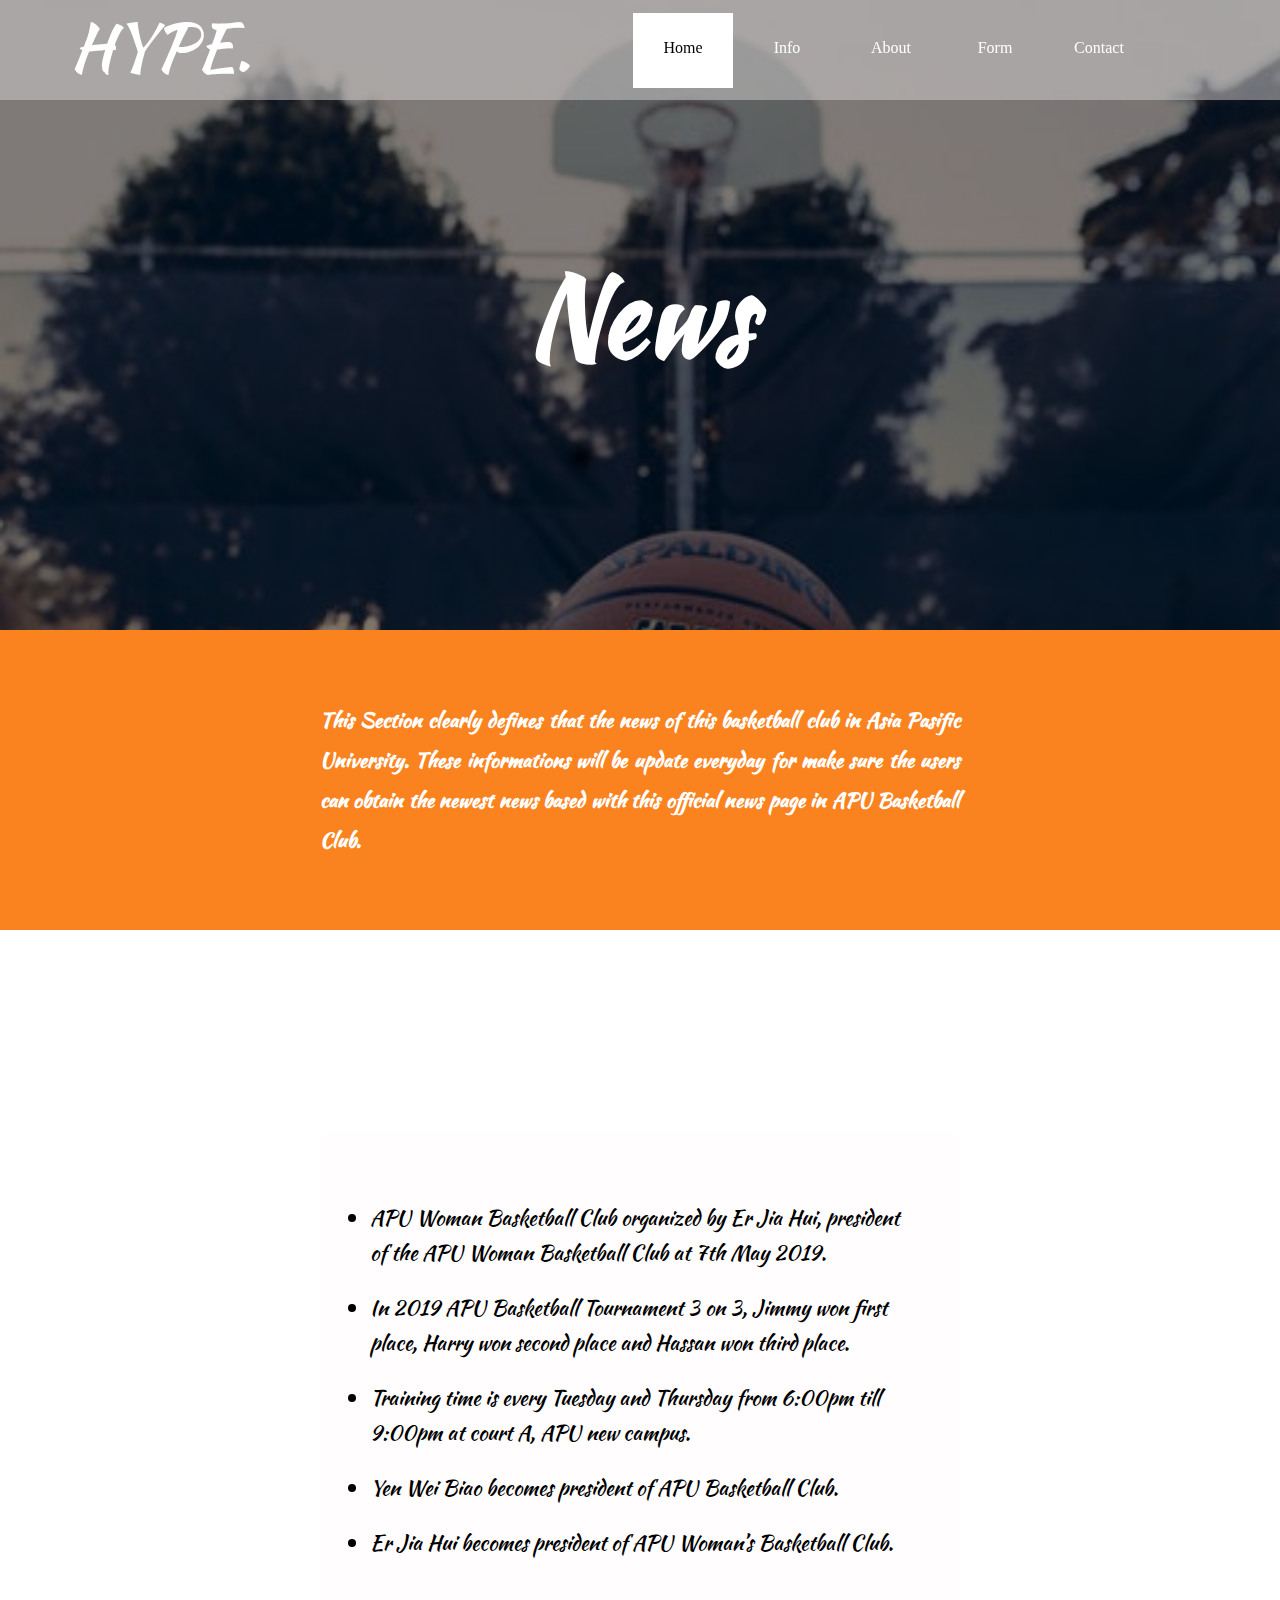
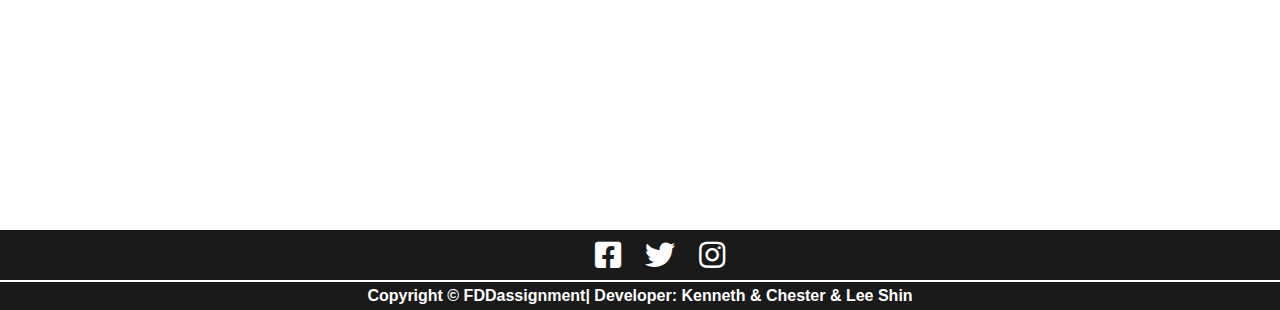
<file: news.html>
<html>
<head>
    <meta charset="utf-8">
    <meta name = "description" content = "Home Page">
    <meta name="viewport" content="width=device-width, initial-scale=1.0">
    <Title>Basketball Club</Title>
    <link rel="stylesheet" type="text/css" href="styling.css">
    <link rel="stylesheet" href="https://use.fontawesome.com/releases/v5.8.1/css/all.css">
    <script src="https://code.jquery.com/jquery-3.3.1.js"></script>
    <script type="text/javascript" src="functioning.js"></script>
</head>
<body>
<header>
    <button onclick="topFunction()" id="BUTton"><i class="fas fa-arrow-up"></i></button> <!--This is a scrolltotop button-->
    <nav id="navi" onscroll="navFunction()">
        <div class="toggle">
                <i class="fas fa-bars menu"></i>
        </div>
        <div class="logocnt">
            <p class="logo">HYPE.</p>
        </div>
        <ul class="topnav">
            <li><a href="index.html" class="unique">Home</a></li>
            <li class="dropdown"><a href="#" class="dropbtn">Info</a>
                <div class="dropdown-content">
                    <a href="event.html">Event</a>
                    <a href="getinvolved.html">Get Involved</a>
                    <a href="news.html" class="last">News</a>
                </div>
            </li>
            <li class="dropdown"><a href="#" class="dropbtn">About</a>
                <div class="dropdown-content">
                    <a href="basketball.html">Basketball</a>
                    <a href="history.html">History</a>
                    <a href="gallery.html" class="last">Gallery</a>
                </div>
            </li>
            <li class="dropdown"><a href="#" class="dropbtn">Form</a>
                <div class="dropdown-content">
                    <a href="registration.html">Registration</a>
                    <a href="feedbackform.html" class="last">Feedback</a>
                </div>
            </li>
            <li><a href="contact.html">Contact</a></li>
        </ul>
    </nav>
</header>
<div class="headingsec2">
    <h1>News</h1>
</div>
<div class="parasec1">
    <p>This Section clearly defines that the news of this basketball club in Asia Pasific University. These informations will be update everyday for make sure the users can obtain the newest news based with this official news page in APU Basketball Club.
    </p>
</div>

<div class="newssection">
        <div class="cont">
            <ul>
                <li>APU Woman Basketball Club organized by Er Jia Hui, president of the APU Woman Basketball Club at 7th May 2019.</li>
                <li>In 2019 APU Basketball Tournament 3 on 3, Jimmy won first place, Harry won second place and Hassan won third place.</li>
                <li>Training time is every Tuesday and Thursday from 6:00pm till 9:00pm at court A, APU new campus.</li>
                <li>Yen Wei Biao becomes president of APU Basketball Club.</li>
                <li>Er Jia Hui becomes president of APU Woman’s Basketball Club.</li>
            </ul>
        </div>
    </div>

<footer>
    <div class="icon">
        <ul>
            <li><a href="www.facebook.com"><i class="fab fa-facebook-square"></i></a></li>
            <li><a href="www.twitter.com"><i class="fab fa-twitter"></i></a></li>
            <li><a href="www.instagram.com"><i class="fab fa-instagram"></i></a></li>
        </ul>
    </div>
    <hr color="white"/>
    <div class="copyright">
        Copyright &copy; FDDassignment| Developer: Kenneth & Chester & Lee Shin
    </div>
</footer>
</body>



</html>
</file>
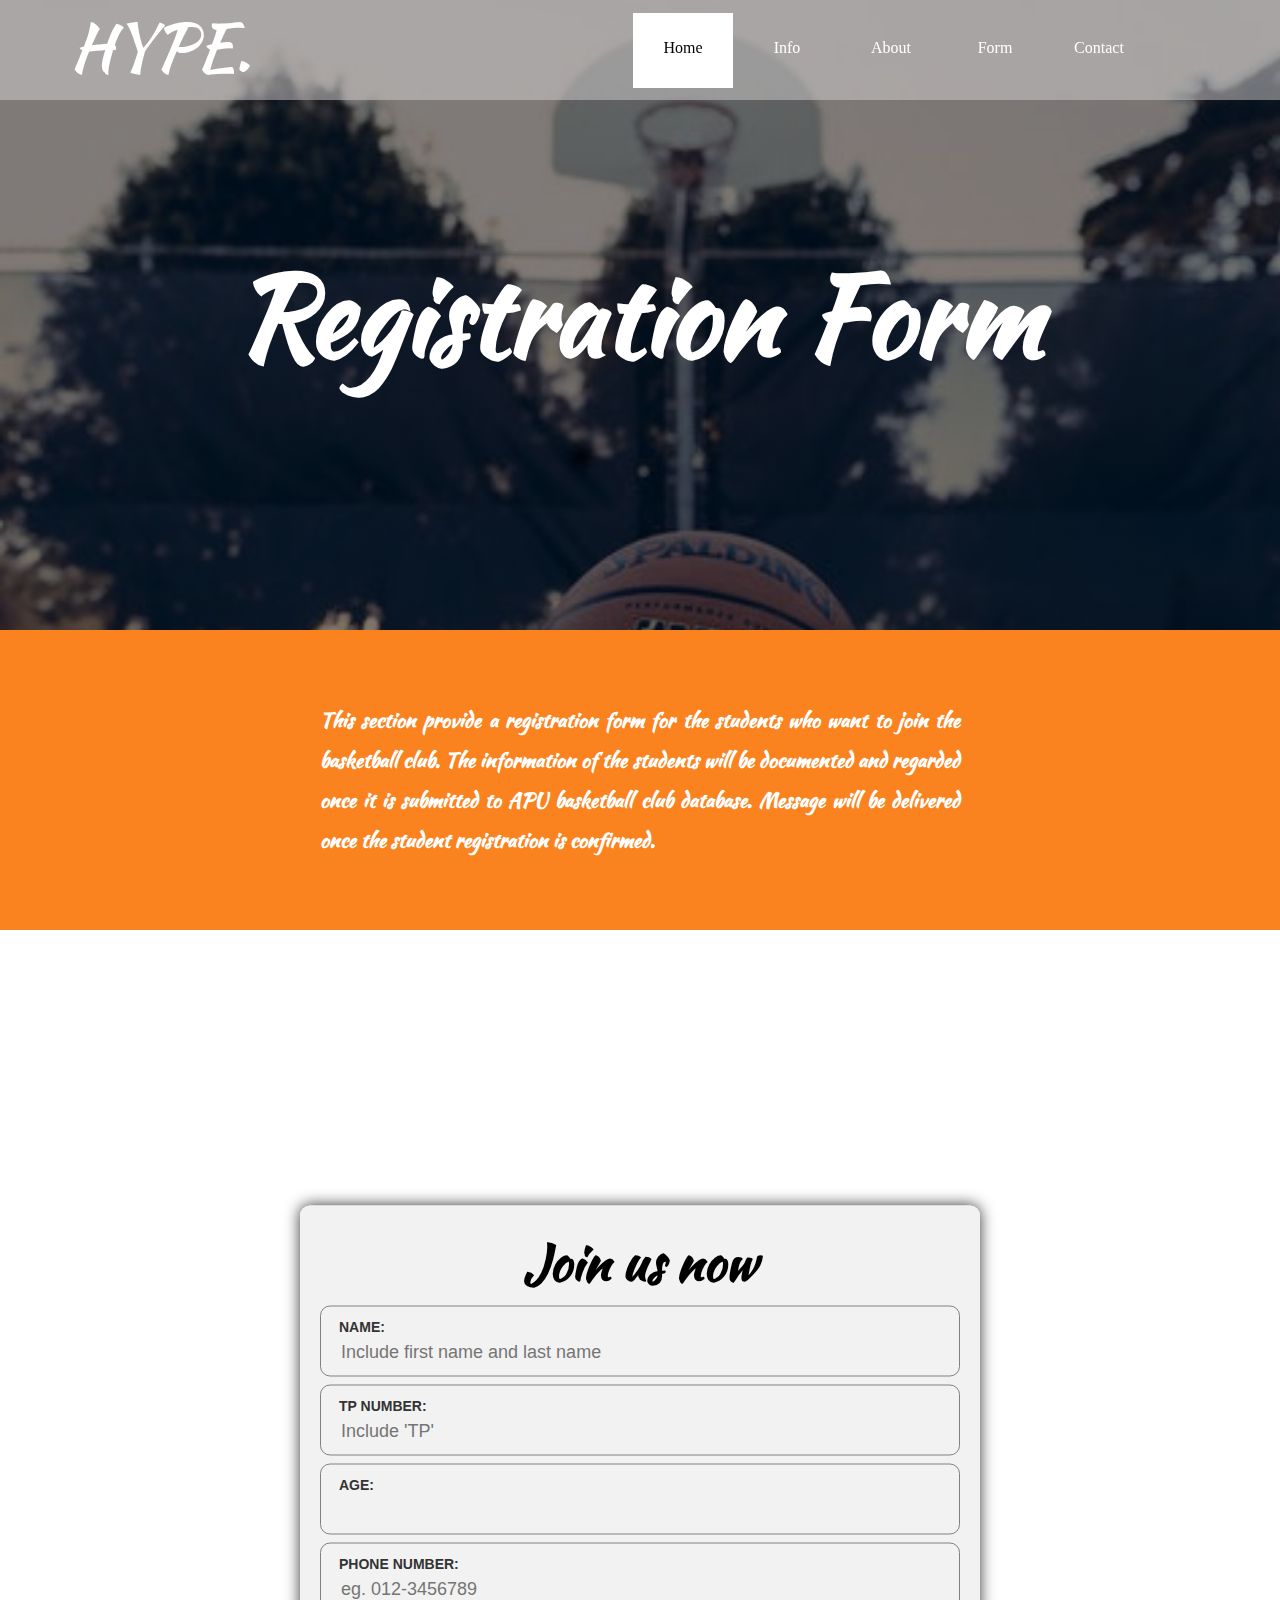
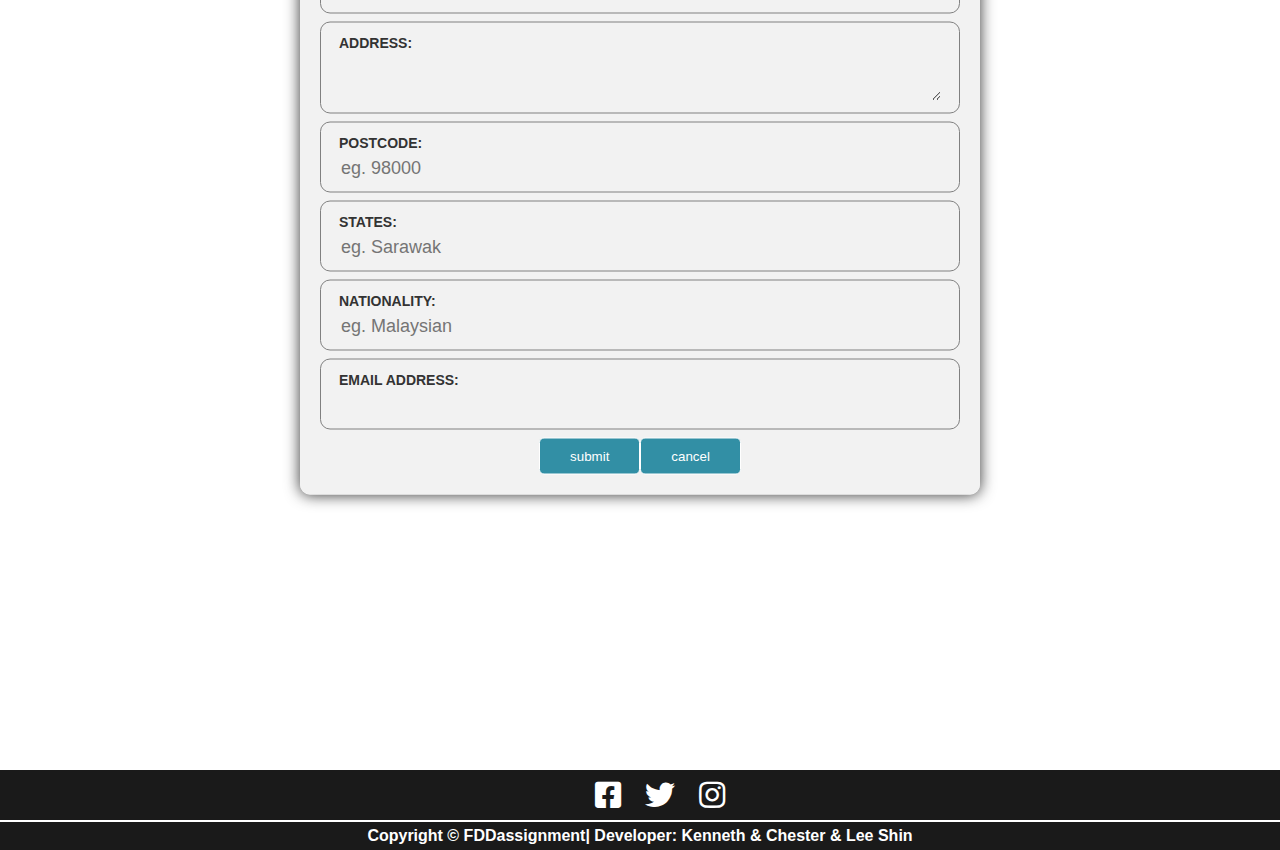
<file: registration.html>
<html>
<head>
    <meta charset="utf-8">
    <meta name = "description" content = "Home Page">
    <meta name="viewport" content="width=device-width, initial-scale=1.0">
    <Title>Basketball Club</Title>
    <link rel="stylesheet" type="text/css" href="styling.css">
    <link rel="stylesheet" href="https://use.fontawesome.com/releases/v5.8.1/css/all.css">
    <script src="https://code.jquery.com/jquery-3.3.1.js"></script>
    <script type="text/javascript" src="functioning.js"></script>
</head>
<body>
<header>
    <button onclick="topFunction()" id="BUTton"><i class="fas fa-arrow-up"></i></button> <!--This is a scrolltotop button-->
    <nav id="navi" onscroll="navFunction()">
        <div class="toggle">
                <i class="fas fa-bars menu"></i>
        </div>
        <div class="logocnt">
            <p class="logo">HYPE.</p>
        </div>
        <ul class="topnav">
            <li><a href="index.html" class="unique">Home</a></li>
            <li class="dropdown"><a href="#" class="dropbtn">Info</a>
                <div class="dropdown-content">
                    <a href="event.html">Event</a>
                    <a href="getinvolved.html">Get Involved</a>
                    <a href="news.html" class="last">News</a>
                </div>
            </li>
            <li class="dropdown"><a href="#" class="dropbtn">About</a>
                <div class="dropdown-content">
                    <a href="basketball.html">Basketball</a>
                    <a href="history.html">History</a>
                    <a href="gallery.html" class="last">Gallery</a>
                </div>
            </li>
            <li class="dropdown"><a href="#" class="dropbtn">Form</a>
                <div class="dropdown-content">
                    <a href="registration.html">Registration</a>
                    <a href="feedbackform.html" class="last">Feedback</a>
                </div>
            </li>
            <li><a href="contact.html">Contact</a></li>
        </ul>
    </nav>
</header>
<div class="headingsec2">
    <h1>Registration Form</h1>
</div>

<div class="parasec1">
    <p>This section provide a registration form for the students who want to join the basketball club. The information of the students will be documented and regarded once it is submitted to APU basketball club database. Message will be delivered once the student registration is confirmed.</p>
</div>
<div class="feedbackcont" style="height:160vh">
    <div class="feedbacksec">
        <h1>Join us now</h1>
        <form name="registerForm" action ="#" onsubmit="return validate1Form()" method="post">
            <div class="linefb">
                <label for="name">Name:</label>
                <input type="name" id="name" placeholder="Include first name and last name" name="rname">
            </div>
            <div class="linefb">
                <label for ="stdid">TP Number: </label>
                <input id="stdid" type="Text" maxlength="8" placeholder="Include 'TP'" name ="rtpnumber">
            </div>
            <div class="linefb">
                <label for="age">Age: </label>
                <input type="number" id="age" name = "rage">
            </div>
            <div class="linefb">
                <label for="phonenum">Phone Number: </label>
                <input id="phonenum" type="text" size="40"placeholder="eg. 012-3456789" name ="rphone">
            </div>
            <div class="linefb">
                <label for="address">Address: </label>
                <textarea name ="raddress" id="address"></textarea>
            </div>
            <div class="linefb">
                <label for="postcode">Postcode: </label>
                <input id="postcode" type="text" placeholder="eg. 98000" size="40" name = "rpostcode">
            </div>
            <div class="linefb">
                <label for="states">States: </label>
                <input id="states" type="text" size="40"placeholder="eg. Sarawak" name ="rstates">
            </div>
            <div class="linefb">
                <label for="nationality">Nationality: </label>
                <input id="nationality" type="text" size="40"placeholder="eg. Malaysian" name = "rnationality">
            </div>
            <div class="linefb">
                <label for="email">Email Address: </label>
                <input id="email" type="text" size="40" name="remail">
            </div>
            <div class="bttnfunction">
                <input type="submit" name="submit" value="submit">
                <input type="reset" name="cancel" value="cancel">
            </div>
        </form>
    </div>
</div>



<footer>
    <div class="icon">
        <ul>
            <li><a href="www.facebook.com"><i class="fab fa-facebook-square"></i></a></li>
            <li><a href="www.twitter.com"><i class="fab fa-twitter"></i></a></li>
            <li><a href="www.instagram.com"><i class="fab fa-instagram"></i></a></li>
        </ul>
    </div>
    <hr color="white"/>
    <div class="copyright">
        Copyright &copy; FDDassignment| Developer: Kenneth & Chester & Lee Shin
    </div>
</footer>
</body>

</html>
</file>
<file: styling.css>
﻿

@font-face{
    font-family:'Kaushan Script';
    src:url('KaushanScript-Regular.otf');
}
body{
    /*Based on assignment requirement*/
    margin:0;
    padding:0;
    font-family:'Kaushan Script';
    min-width:768px;
}

*{
    margin:0;
}

/* Nav Bar start here*/
/*nav with toggle*/
nav{
    width:100%;
    position:fixed;
    transition:.5s;
    z-index:99;
    box-sizing:border-box;
    text-align:center;
    font-family:verdana;
    background-color:rgba(214, 210, 210, 0.5);
}

nav .unique{ /*home button in different color*/
    background-color:#fff;
    color:black;
}

nav.black .unique{
    color:black;
}

nav ul{
    width: 60%;
    padding:0 5px;
    display:inline-block;
    float:right;
    margin-top:1vw;
}

nav ul li{
    list-style:none;
    display:inline-flex;
}
nav ul li:hover{
    background-color:rgba(214, 210, 210, 0.5);
}

nav ul li a{
    color:white;
    text-decoration:none;
    transition:.5s;
    line-height:50px;
    padding:0 5px;
    display:block;
    width: 80px;
    height: 55px;
    padding:10px;
}

.toggle{
    width:100%;
    padding:5px 20px;
    background:rgb(0,0,0,0.2);
    font-size:30px;
    box-sizing:border-box;
    text-align:right;
    display:none;
    color:white;
}
@media(max-width:900px){
    nav{
        background-color:rgba(214, 210, 210, 0.5);
    }
    .toggle{
        display:block;
    }
    nav ul{
        width:100%;
        display:none;
    }

    nav ul li{
        width:100%;
        display:block;
    }
    nav ul li a{
        margin-left:20px;
    }
    .active{
        display:block;
    }
    .toggle:hover{
        cursor:pointer;
    }

    .dropdown{
        position:relative;
    }

    .dropdown-content{
        position:absolute;
        transform:translate(100%,-7%);
        left:100%;
    }
    .dropdown-content a{
        width:20vw;
        font-size:2vw;
        margin:0;
    }
}

.logocnt{
    text-align:center;
    width:25%;
    display:inline-block;
    float:left;
}
.logocnt .logo{
    color:white;
    font-size:65px;
    height:100px;
    margin:0;
    transition:.5s;
    font-family:'Kaushan Script';
}
/*nav with toggle*/
/*nav black*/
nav.black .logo{
    font-size:60px;
    transition:.5s;
}

nav.black{
    background-color:rgb(0,0,0,0.7);
    transition:.5s;
    z-index:99;
}

nav.black ul li a{
    color:#fff;
    line-height:60px;
    transition:.5s;
}
    /*nav black*/
    /*dropdown menu*/
.dropdown-content{
    display:none;
    font-size:16px;
    position:absolute;
    top:90px;   
    left:auto;
    background-color:rgba(214, 210, 210, 0.5);
    min-width:10px;
    z-index:1;
    white-space:nowrap;/*enable your text in one line instead move to next line*/
    -moz-transform: translate(-100px,0);
}
nav.black .dropdown-content{
    background-color:rgba(0,0,0,0.7);
}
.dropdown-content a {
    display:block;
    text-align:left;
    padding:10px 30px;
    border-bottom: 0.5px solid white;
}
.dropdown-content .last{
    border-bottom: none;
}

.dropdown-content a:hover {
    background-color:rgba(214, 210, 210, 0.7);
}
.dropdown:hover .dropdown-content {
    display:block;
}

    /*dropdown menu*/
/*drop down menu end here*/

/*gototopbottom*/
#BUTton{
    position:fixed;
    display:none;
    width:50px;
    height:50px;
    border-radius:10px;
    cursor:pointer;/*this is a mouse pointer when hover*/
    background-color:rgb(92, 92, 92);
    color:white;
    bottom:40px;
    right:50px;
    z-index:999;
    transition:5s;
}

#BUTton:hover{
    background-color:white;
    color:black;
    transition:5s;
}

/*index*/
#HomeVideo{
    position:fixed;
    z-index: -99;
    max-width:auto;
    max-height:auto;
    width:100%;
    height:100%;
    object-fit:cover;
}

.parallax_1{
    height:100%;
    width:100%;
    max-width:auto;
    max-height:auto;
}

.textcontainer_1 .logo{
    font-size:12vw;;
    font-weight:bold;
    color:white;
    position:absolute;
    top:0;
    bottom:0;
    left:0;
    right:0;
    display:flex;
    align-items: center;
    justify-content: center;
}

.textcontainer_1 .support{
    font-size:3vw;
    font-weight:bold;
    color:#FA8320;
    position:absolute;
    top:40%;
    bottom:0;
    left:0;
    right:0;
    display:flex;
    align-items: center;
    justify-content: center;
}

/*quote section*/
.quotetext{
    font-weight: bold;
    text-align:center;
    padding-top:4%;
    padding-bottom:2%;
    background-color:#FA8320;
    color:white;
    line-height:50px;
}

.quotetext .authoritalic{
    padding-top:40px;
    font-style: italic;
}

.parallax2{
    background-color:#FA8320;
    display:flex;
    justify-content: center;
    align-items: center;
    position: relative;
}

.para2cont{
    width:100%;
    height:600px;
    position:relative;
    background:linear-gradient(rgba(255, 255, 255, 0.3),rgba(255, 255, 255, 0.3)),url("parallax2icon.jpg") center no-repeat;
    background-size:cover;
    background-attachment: fixed;
    overflow:hidden;
    color:white;
}

.para2cont .para2icon{
    background:linear-gradient(rgba(255, 255, 255, 0.1),rgba(255, 255, 255, 0.1)),url("parallax2icon.jpg") center no-repeat;
    background-size:cover;
    background-attachment: fixed;
    position:absolute;
    top:0;
    left:0;
    width:100%;
    height:100%;
    transition:0.7s;
    z-index:1;
}
 
.para2cont:hover .para2icon{
    top:0;
    left:0;
    width:100%;
    height:0;

}

.para2icon p{
    color:white;
    position: absolute;
    top:50%;
    left:50%;
    transform:translate(-50%,-50%); 
    font-size:5vw;
}

.para2cont:hover .para2icon p{
    height:0;
}

.para2content{
    font-size:2vw;
    position:absolute;
    top:100%;
    left:50%;
    width:100%;
    transform:translate(-50%,0);
    height:calc(100%-180px);
    opacity:0;
    transition:0.7s;
    display:flex;
    justify-content: center;
    align-items: center;
}

.para2cont:hover .para2content{
    top:180px;
    opacity:1;
}

.para2content ul li{
    list-style: none;
    text-align:justify;
    line-height:70px;
    margin:3px;
}

.para2content ul li .hmmm{
    padding:0 20px;
}

/*section2*/
.section_2{
    background:#FA8320;
    font-family:verdana;
}

.titlesec2{
    padding-top:50px;
    padding-left:50px;
    font-size:30px;
    font-weight:bold;
    text-decoration:double underline;
    text-align: center;
    color:white;
}

/* section 2 part 1*/
.flexcenter{
   text-align: center;

}

.sec_responsive{
    display:inline-flex;
    box-sizing:border-box;
    background-color:rgba(232, 232, 232, 1);
    margin:100px 20px 100px 20px;
    box-shadow:  10px 10px 15px 0 rgb(0,0,0,0.5);
    justify-content: center;
    border-radius:10px;
    font-family: Helvetica;
}

.sec_2_1 {
    position: relative;
    width:320px;
    height:250px;
    margin:30px;
}
  
.apu_image {
    opacity: 1;
    margin-top:10px;
    height:225px;
    display: block;
    transition: .5s ease;
    border:4px solid rgb(255, 255, 255);
    border-radius:10px;
}
  
.overlay {
    transition: .5s ease;
    opacity: 0;
    position: absolute;
    top: 50%;
    left: 50%;
    transform: translate(-50%, -50%);
    -ms-transform: translate(-50%, -50%);
    text-align: center;
    width:50%;
}
  
.sec_2_1:hover .apu_image {
    opacity: 0.7;
    height:225px;
    border-radius:10px;
}
  
.sec_2_1:hover .overlay {
    opacity: 1;
    top: 50%;
    left: 50%; 
}
  
.text {
    background-color: rgba(232, 232, 232, 1);
    font-size: 16px;
    padding: 16px 32px;
    border-radius:10px;
    border:1px solid white;
}

.text a{
      text-decoration:none;
      color:black;
}

.content_1{
    width:300px;
    margin:35px 20px 0 5px;
}

.content_1 p{
    top:5%;
    text-align:justify;
    margin:20px 0;
    font-size: 15px;
    line-height: 23px;
}

/* section 2 part 1*/
/* section 2 part 2*/
.sec_2_2 h1{
    text-align:left;
}

.sec_2_2 {
    position: relative;
    width:320px;
    height:250px;
    margin:30px;
}
  
.club_image {
    opacity: 1;
    margin-top:10px;
    height:225px;
    display: block;
    transition: .5s ease;
    border:4px solid rgb(255, 255, 255);
    border-radius:10px;
}

.sec_2_2:hover .club_image {
    opacity: 0.7;
    height:225px;
    border-radius:10px;
}
  
.sec_2_2:hover .overlay {
    opacity: 1;
    left: 50%;
    top: 50%; 
    transform:translate(-50%,-50%);
}


.parallax_3{
	background:linear-gradient(rgba(0, 0, 0, 0.5),rgba(0, 0, 0, 0.5)),url("parallax3.jpg") no-repeat center;
	background-size:cover;
	background-attachment:fixed;
    display:flex;
    justify-content: center;
    align-items: center;
}

.para3cont{
    margin:50px;
    height:400px;
    width:650px;
    border-radius:10px;
    overflow:hidden;
    box-shadow:  10px 10px 15px 0 rgb(0,0,0,0.5);
}

.parallax_3 iframe{
    position:relative;
    top:-50;
    left:-10;
    height:400px;
    width:700px;
    margin:50px 0;
}

/*section_3*/
/*footer start here*/
footer{
    clear:both;
    background-color:rgb(26, 26, 26);
    height:80px;
    width:100%;
    font-family: Arial, Helvetica, sans-serif;
}

.icon ul{
    text-align:center;
}

.icon ul li{
    list-style:none;
    display:inline-block;
    padding:10px;
}

.icon ul li a{
    color:white;
    font-size:30px;
}

.copyright{
    width:100%;
    background-color:rgb(26, 26, 26);
    color:white;
    text-align:center;
    font-weight:bold;
    padding:5px 0;
}
/*footer part*/











/*Gallery Page*/
.headingsec3{ 
    width:auto;                            /*all-in-use*/
    height:70%;
    background:linear-gradient(rgba(0,0,0,0.5),rgba(0,0,0,0.5)),url("headingsec1.jpg");
    background-size:cover;
    filter: grayscale(0%);
    background-attachment:fixed;
    overflow:hidden;
    display:flex;
    justify-content: center;
    align-items: center;
}

.headingsec3 h1{
    position:relative;
    margin:0;
    padding:0;
    font-size:7em;
    color:white;
    padding:50px;
}

.parasec2{                                           /*all in use*/
    background-color:#FA8320;
    padding-top:50px;
    padding-bottom:50px;
    width:auto;
}

.parasec2 p{                                         /*all in use*/
    line-height:40px;
    width:50%;
    margin:0 auto;
    font-size:20px;
    text-align:justify;
    font-weight:bold;
    padding:20px;
    color:white;
}

.winningcont{
    background:linear-gradient(rgba(0, 0, 0, 0.5),rgba(0,0,0,0.5)),url("winning1.jpeg")no-repeat center;
    background-size:cover;
    background-attachment: fixed;
    padding:20px;
}

.winningsec{
    width:50%;
    margin:50px auto;
    background-size:100%;
    color:white;
    border-radius:10px;
}

.winningsec h1{
    font-size:50px;
    text-align:center;
    padding:30px;
}
.winningsec p{
    width:90%;
    text-align:justify;
    margin:0 auto;
    font-size:30px;
    line-height:50px;
    padding:30px;
}

.sldcont{
    display:flex;    
    justify-content:center;
    align-items:center; 
    
}

/*for overflow use*/
.sldwrap{
    width:100%;
    height:500px;
    overflow:hidden;
    
}

/*for keeping all image*/
.inner-wrap{
    width:600%;
    height:100%;
    position:relative;
    left:0;
    top:0;
}

.sld{
    width:calc(100%/6);
    height:100%;
    float:left;
    font-size:100px;
    background-color:#FA8320;
}

.sld img{
    width:700px;
    height:400px;
    border:white 3px solid;
    border-radius:15px;
    display:flex;
    justify-content:center;
    align-items:center;
    margin:50px auto;
    border:none;
    box-shadow:  10px 10px 15px 0 rgb(0,0,0,0.5);
}

.sldcont .leftbttn{
    position:absolute;
    font-size:50px;
    cursor:pointer;
    left:2%;
}

.sldcont .rightbttn{
    position:absolute;
    font-size:50px;
    cursor:pointer;
    right:2%;
}













/*getinvolved page*/
.headingsec1{ 
    width:auto;                            /*all-in-use*/
    height:70%;
    background:linear-gradient(rgba(0, 0, 0, 0.5),rgba(0, 0, 0, 0.5)),url("headingsec1.jpg");
    background-size:cover;
    filter: grayscale(0%);
    background-attachment:fixed;
    overflow:hidden;
    display:flex;
    justify-content: center;
    align-items: center;
}

.headingsec1 h1{
    position:relaitve;
    margin:0;
    padding:0;
    font-size:6vw;
    color:white;
    padding:50px;
}

.parasec1{                                           /*all in use*/
    background-color:#FA8320;
    padding-top:50px;
    padding-bottom:50px;
    width:auto;
    color:white;
}

.parasec1 p{                                         /*all in use*/
    line-height:40px;
    width:50%;
    margin:0 auto;
    font-size:20px;
    text-align:justify;
    font-weight:bold;
    padding:20px;
}

.infosection{
    background-color:rgba(232, 232, 232, 1);
    background-attachment: fixed;
    background-size: cover;
    width:100%;
}

.infobox{
    text-align:center;
    padding-bottom:3vh;
}

.infobox h2{
    font-size:50px;
    padding:10px;
}

.infobox table{
    margin:10px auto;
}

.infobox table tr th{
    padding:1vw;
    font-size: 5vw;
    width:50px;
    height:50px;
    color:white;
}
.infobox table tr td{
    padding:1vw;
    font-size:2vw;
    width:20vw;
    text-align:center;
    
}

.infobox table tr td:hover{
    color:white;
}

.circle{
    background-color:rgb(83, 111, 187);
    height:150px;
    width:150px;
    border-radius:100%;
    display:flex;
    justify-content: center;
    align-items: center;
    position:relative;
    top:100%;
    left:50%;
    transform: translate(-50%, -50%);
}

.circle:hover{
    background-color: white;
    color:black;
}
.entryreq{
    width:auto;
    border-top:1px solid black;
    border-bottom:1px solid black;
    background-color:rgb(250, 131, 32);
    padding:30px 0;
    padding-top:0;
}

.entryreq h3{
    padding:2vw 0;
    text-align:center;
    font-size:3vw;
    font-weight:bold;
    color:white;
}

.entryreq ul{
    position:relative;
    width:70vw;
    margin:auto;
    padding:15px;
    padding-bottom:15px;   
    background:rgb(196, 102, 25); 
    border-radius:2%;
}
.entryreq b{
    text-decoration:underline;
}

.entryreq ul li{
    list-style:none;
    padding:10px;
    font-size:15px;
    display:flex;
    background-color:rgba(209, 205, 205, 0.8);
    margin:5px 0;
    transition:.5s;
    color:white;
}

.entryreq ul li i{
    padding:0 10px;
    color:white;
}

.entryreq ul li:hover{
    transform:scale(1.025);
    background-color:rgba(232, 232, 232, 1);
    color:black;
}










/*basketball starts here*/
.headingsec2{ 
    width:auto;                            /*all-in-use*/
    height:70%;
    background:linear-gradient(rgba(0,0,0,0.5),rgba(0,0,0,0.5)),url("headingsec1.jpg");
    background-size:cover;
    filter: grayscale(0%);
    background-attachment:fixed;
    overflow:hidden;
    display:flex;
    justify-content: center;
    align-items: center;
}

.headingsec2 h1{
    position:relative;
    margin:0;
    padding:0;
    font-size:7em;
    color:white;
    padding:50px;
}

/*container section*/
.seccontainer{
    position:relative;
    display:flex;
    justify-content: center;
    align-items: center;
    width:100%;
    height:400px;
    padding:40px 0;
    margin:auto;
    font-family: Arial, Helvetica, sans-serif;
}

.seccontainer .box{
    position:relative;
    width:calc(400px - 30px);
    height: calc(400px - 30px);
    float:left;
    background-color:#000;
    margin:15px;  
    box-sizing:border-box;
    overflow:hidden;
    border-radius: 10px;
    background-color:#328fa5;
    border:2px solid white;
    box-shadow:  10px 10px 15px 0 rgb(0,0,0,0.5);
}

.seccontainer .box .icon{
   color:white;
   position:absolute;
   top:0;
   left:0;
   width:100%;
   height:100%;
   background-color:#23798e;
   transition:0.5s;
   z-index:1;
}

.seccontainer .box:hover .icon{
   top:20px;
   left:calc(50% - 40px);
   width:100px;
   height:100px;
   border-radius:100%;
}

.seccontainer .box .icon .fas{
   position:absolute;
   top:50%;
   left:50%;
   transform:translate(-50%,-50%);
   font-size:80px;
   color:white;
   transition:-5s;
}

.seccontainer .box:hover .icon .fas{
   font-size:40px;
}

.seccontainer .box .contentz{
   position:absolute;
   top:100%;
   height:calc(100%-130px);
   text-align:center;
   padding:20px;
   box-sizing:border-box;
   transition:0.5s;
   color:white;
   opacity:0;
   text-align:center;
   line-height: 20px;
}

.seccontainer .box:hover .contentz{
   top:130px;
   opacity:1;  
}

.seccontainer .box h3{
   font-size:22px;
   margin-bottom:10px;
}

.foulcont{
    background-color:rgb(224, 223, 223);
    background-size:cover;
    background-attachment: fixed;
    padding:20px;
}

.foulcont button{
    width:240px;
    height:80px;
    padding:10px;
    background-color:none;
    color:rgb(119, 119, 119);
    border-radius:5px;
    position:relative;
    left:100%;
    top:50%;
    transform: translate(-110%,-50%);
    border:1px solid #338033;
    font-size:18px;
    transition:.5s;
    overflow:hidden;
}

.foulcont h2{
    text-align:center;
    color:rgb(255, 255, 255);
    font-size:60px;
}

.foulcont button:before{
    content:'';
    display:block;
    position:absolute;
    background-color:rgba(255,255,255,0.5);
    width:60px;
    height:100%;
    left:0;
    top:0;
    opacity:.5s;
    filter:blur(30px);
    transform:translateX(-130px) skewX(-15deg);
}

.foulcont button:hover{
    background-color: #23798e;
    cursor: pointer;
    color:white;
}

.foulcont button:hover:before{
    transform:translateX(300px) skewX(-15deg);
    opacity: .6s;
    transition:.7s;
}


#togglevideo{
    width:50%;
    height:450px;
    position:relative;
    left:50%;
    transform: translate(-50%,0);
    margin-bottom:20px;
    box-shadow:  10px 10px 15px 0 rgb(0,0,0,0.5);
}
/*container section*/


.backcontainer{
    text-align:center;
    padding:0 0 30px 0;
    background-color:#FA8320;
}

.backcontainer h2{
    font-size:40px;
    margin:20px 0;
    color:white;
}

.slide{
    width:calc(100%/5);
    height:100%;
    float:left;
    font-size:100px;
    color:black;
    display:flex;
    justify-content:center;
    align-items:center;
}

.slide img{
    width:900px;
    height:450px;
    border:white 3px solid;
    border-radius:15px;
}

.leftbttn{
    position:absolute;
    font-size:50px;
    cursor:pointer;
    left:2%;
    color:white;
}

.rightbttn{
    position:absolute;
    font-size:50px;
    cursor:pointer;
    right:2%;
    color:white;
}

.leftbttn:hover{
    color:rgb(160, 160, 160);
}

.rightbttn:hover{
    color:rgb(160, 160, 160);
}

@media(max-width:950px){
    .sldwrapper{
        width:900px;
        height:450px;
    }
    .slide img{
        width:900px;
        height:450px;
    }
}
@media(max-width:900px){
    .sldwrapper{
        width:850px;
        height:400px;
    }
    .slide img{
        width:850px;
        height:400px;
    }
}
@media(max-width:850px){
    .sldwrapper{
        width:800px;
        height:350px;
    }
    .slide img{
        width:800px;
        height:350px;
    }
}
@media(max-width:800px){
    .sldwrapper{
        width:750px;
        height:300px;
    }
    .slide img{
        width:750px;
        height:300px;
    }
}
/*slideshow end here*/

.r_n_r{
    color:white;
    font-size:15px;
    line-height:30px;
    text-align:left;
}

.r_n_rcont{
    margin:20px auto;
    width:50%;
    background-color:rgb(65, 65, 65,0.5);
    padding:15px;
}


.extracont{
    background:linear-gradient(rgba(0,0,0,0.3),rgba(0,0,0,0.3)),url("parasec1.jpg") no-repeat center;
    background-size:cover;
    background-attachment:fixed;
    justify-content: center;
    align-items: center;
    display:flex;
    padding:20px 0;
}

.extracont .extrasec{
    width:30%;
    height:auto;
    margin:50px;
    padding-left:40px;
    float:left;
    border:2px solid white;
    color:white;
    box-shadow:  10px 10px 15px 0 rgb(0,0,0,0.5);
    background-color:rgb(255, 255, 255,0.2);
    border-radius:10px;
}

.extrasec h3{
    font-size:30px;
    padding:20px 0;
    line-height:50px;
}

.extrasec p{
    width:90%;
    line-height:40px;
    font-size:14px;
    text-align:justify;
}

.extracont .contimg{
    width:400px;
    height:350px;
    box-shadow:  10px 10px 15px 0 rgb(0,0,0,0.5);
    border:2px solid white;
    border-radius:10px;
}










.feedbackcont{
    position:relative;
    top:0;
    left:0;
    width:100%;
    height:100vh;
    background:linear-gradient(rgba(0,0,0,0.5),rgba(0,0,0,0.5)),url("feedback.jpg") no-repeat center;
    background-attachment: fixed;
    background-size: cover;
    font-family: sans-serif;
}

.feedbacksec{
    position:absolute;
    top:50%;
    left:50%;
    transform:translate(-50%,-50%);
    background-color:rgb(241, 241, 241,0.95);
    text-align:center;
    border-radius:10px;
    box-shadow: 0 0 15px rgb(0,0,0,0.8);
    width:50%;
    padding:20px;
}

.feedbacksec h1{
    font-family:'Kaushan Script';
    font-size:50px;
}

.linefb{
    border:1px solid gray;
    margin:8px 0;
    padding:12px 18px;
    border-radius:10px;
}

.linefb label{
    display:block;
    text-align:left;
    text-transform:uppercase;
    font-size:14px;
    color:#333;
    font-weight:bold;
}

.linefb input, .linefb textarea{
    width:100%;
    border:none;
    background:none;
    outline:none;
    font-size:18px;
    margin-top:6px;

}

.bttnfunction{
    display:flex;
    justify-content: center;
    align-items: center;

}

.bttnfunction input{
    border:1px solid white;
    border-radius:5px;
    padding:10px 30px;
    background-color:#328fa5;
    color:white;
    cursor: pointer;
}

.linefb .espfb{
    position:absolute;
    left:0%;
}

.contactcont{
    background:url("contact.jpg") no-repeat center;
    background-size:cover;
    background-attachment: fixed;
    height:100vh;
    position:relative;
    top:0;
    left:0;
}

.contactsec{
    background:rgb(241, 241, 241,0.95);
    position:absolute;
    top:50%;
    left:50%;
    transform:translate(-50%,-50%);
    padding:50px;
    border-radius:20px;
}

.contactsec .linecontact{
    padding:10px;
    font-size:20px;
}

/*history*/
.tlsection{	
    width:auto;
    background-color: rgb(250, 221, 198);
}

/*the straight line*/
.timeline{
	position:relative;
	max-width:1200px;
	margin:0 auto;
}

/*the straight line*/
.timeline::after{
	content:'';
	position:absolute;
	width:7px;
	background-color:#FA8320;
	top:0;
	bottom:0;
	left:50%;
	transform:translate(-50%,0);
}

/*timeline pointer*/
.contain{
	position:relative;
	padding:10px 40px;
	width:50%
}

/*timeline pointer*/
.contain::after{
	content:'';
	position:absolute;
	width:25px;
	height:25px;
	border-radius:100%;
	background-color:#FA8320;
	border: 4px solid #FA8320;
	top: 15px;
	right:63px;
	z-index:1;
}

.left{
	left:0;
}

.right{
	left:50%;
}

.left::before{
	content:'';
	position:absolute;
	height:0;
	width:0;
	top:22px;
	z-index:1;
	right:110px;
	border: medium solid #FA8320;
	border-width: 10px 0 10px 10px;
	border-color: transparent transparent transparent #FA8320;
}

.right::before{
	content:'';
	position:absolute;
	top: 22px;
	width: 0;
	z-index: 1;
	left: 30px;
	border: medium solid #FA8320;
	border-width: 10px 10px 10px 0;
	border-color: transparent #FA8320 transparent transparent;
}

.right::after {
	left: -16px;
}

.content {
	padding: 20px 30px;
    background-color: rgb(248, 240, 236);
    position: relative;
    border:4px solid #FA8320;
	border-radius: 6px;
    margin-right:80px;
    color:#FA8320;
}

@media screen and (max-width:600px){
	/* Place the timelime to the left */
	.timeline::after {
		left: 31px;
	}
	  
	/* Full-width containers */
	.contain {
		width: 70%;
		padding-left: 70px;
		padding-right: 25px;
		margin-right:0;
	}
	  
	/* Make sure that all arrows are pointing leftwards */
	.contain::before {
		left: 60px;
		border: medium solid #FA8320;
		border-width: 10px 10px 10px 0;
		border-color: transparent #FA8320 transparent transparent;
	}

	/* Make sure all circles are at the same spot */
	.left::after, .right::after {
		left: 15px;
	}
	  
	/* Make all right containers behave like the left ones */
	.right {
		left: 0%;
	}
}
/*history*/

/*event*/
.eventsection{
	width:100%;
    background-color:rgb(255, 238, 224);
    overflow:hidden;
}

.section1{
    background-color:rgb(252, 181, 122);
    width:80%;
    margin:20px auto;
    padding:20px 0;
    border:5px solid rgb(255, 255, 255);
    border-radius:20px;
}

.eventsection hr{
    border:2.5px solid rgb(255, 255, 255);
}

.eventcont1,.eventcont2,.eventcont3{
    width:800px;
    height:auto;
    margin:50px auto;
    clear:both;
}

.eventimg img{
    width:250px;
    height:350px;
    float:left;
    border:4px solid rgb(255, 255, 255);
}

.eventsection p{
    line-height: 40px;
    text-align: center;
    color:white;
    font-weight: 500;
}
/*event*/

/*news*/
.newssection{
    background: linear-gradient(rgba(0,0,0,0.5),rgba(0,0,0,0.5)),url("news.jfif") no-repeat center;
    background-attachment: fixed;
    background-size: cover;
    width:100%;
    height:100vh;
    position: relative;
}

.newssection .cont{
    position:absolute;
    top:50%;
    left:50%;
    transform: translate(-50%,-50%);
}

.newssection .cont ul{
    background-color: rgba(255, 253, 253, 0.9);  
    border-radius:20px;
    padding:50px;
    line-height: 35px;
    font-size:21px;
}

.newssection .cont ul li{
    margin:20px 0;
}
</file>
